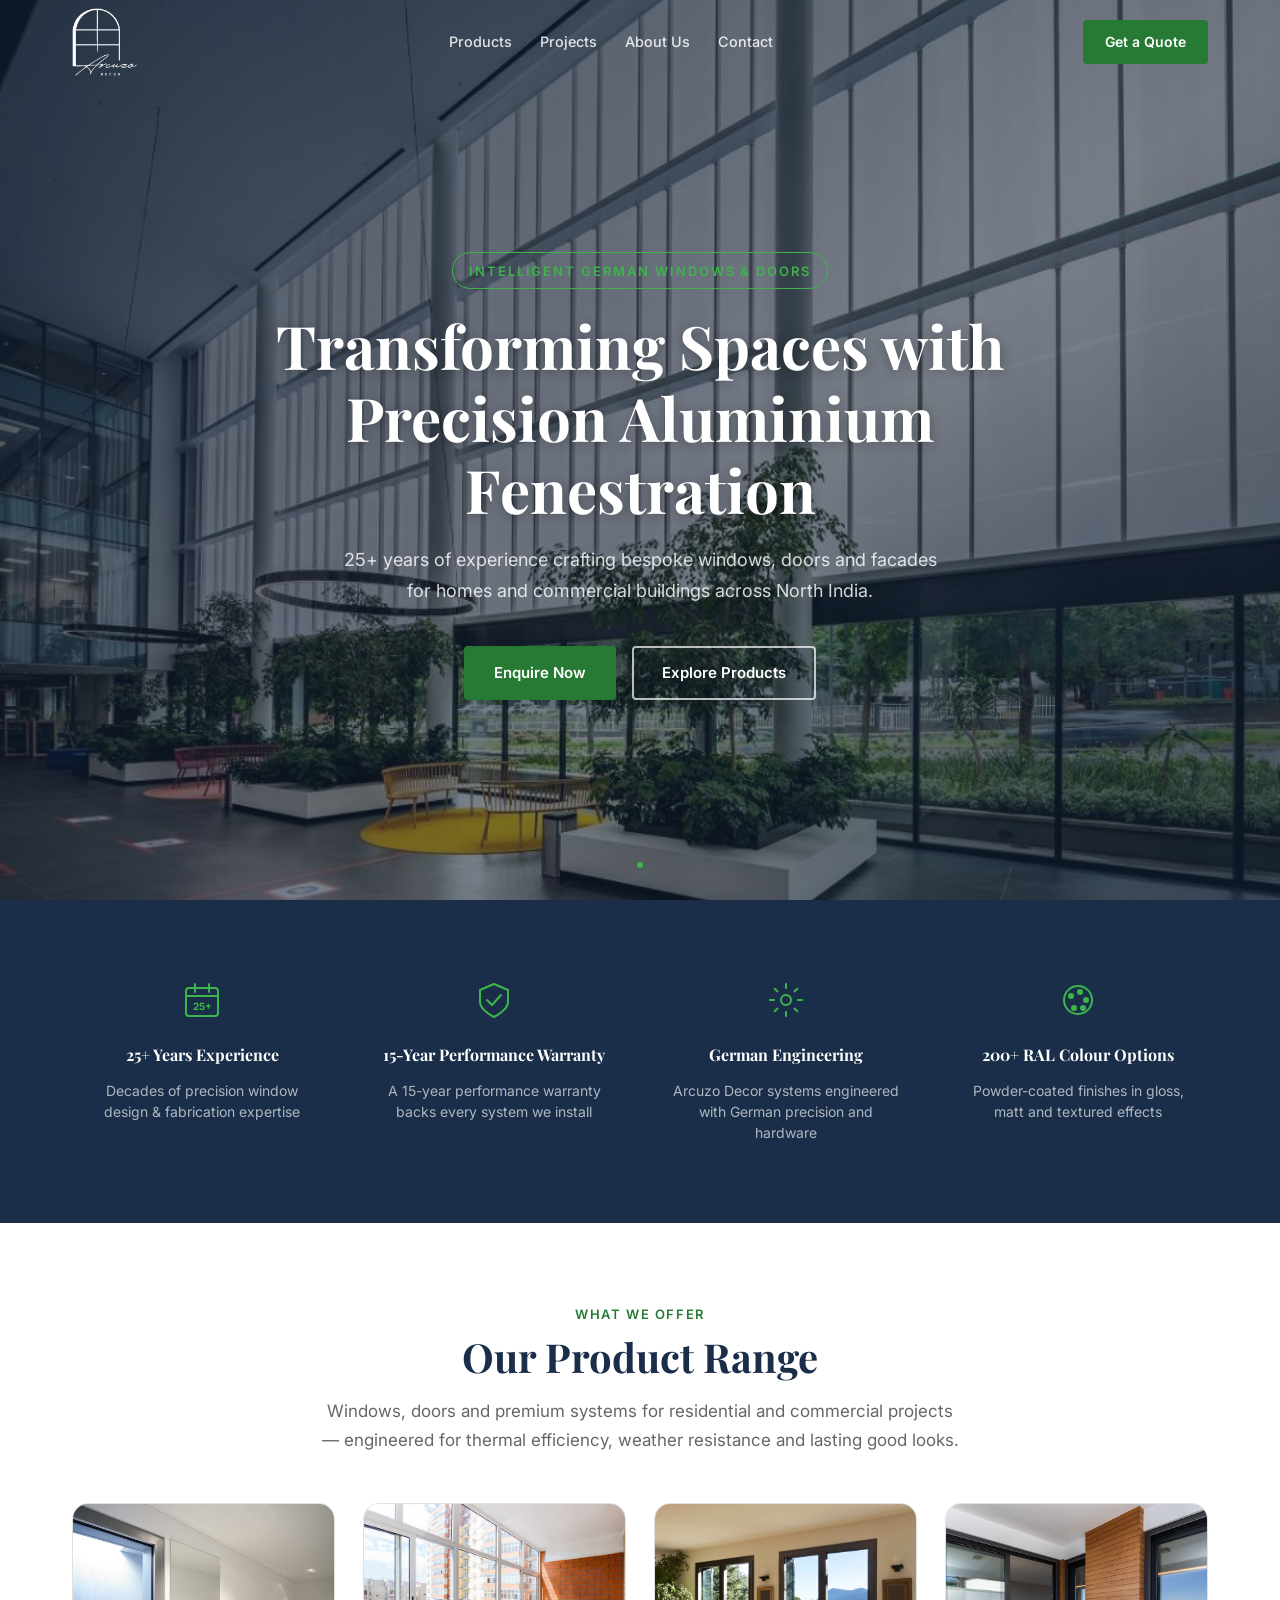
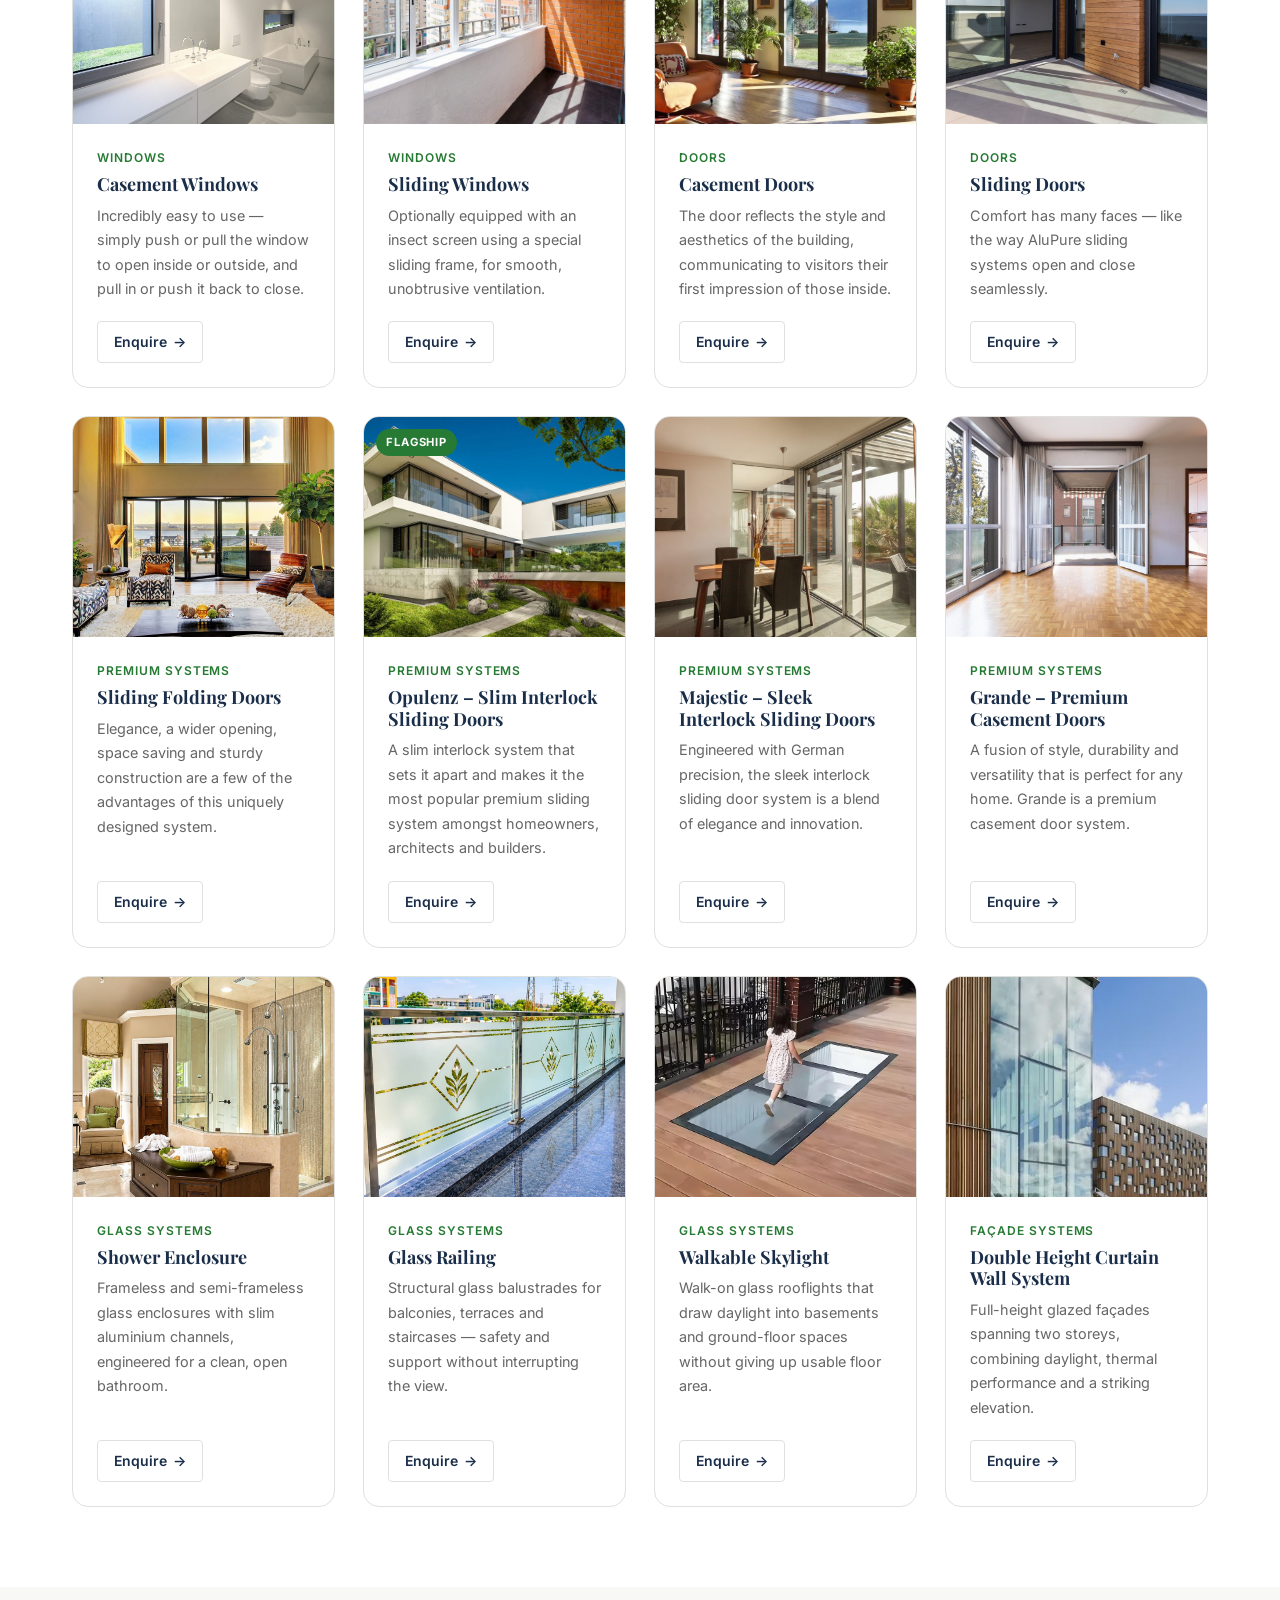
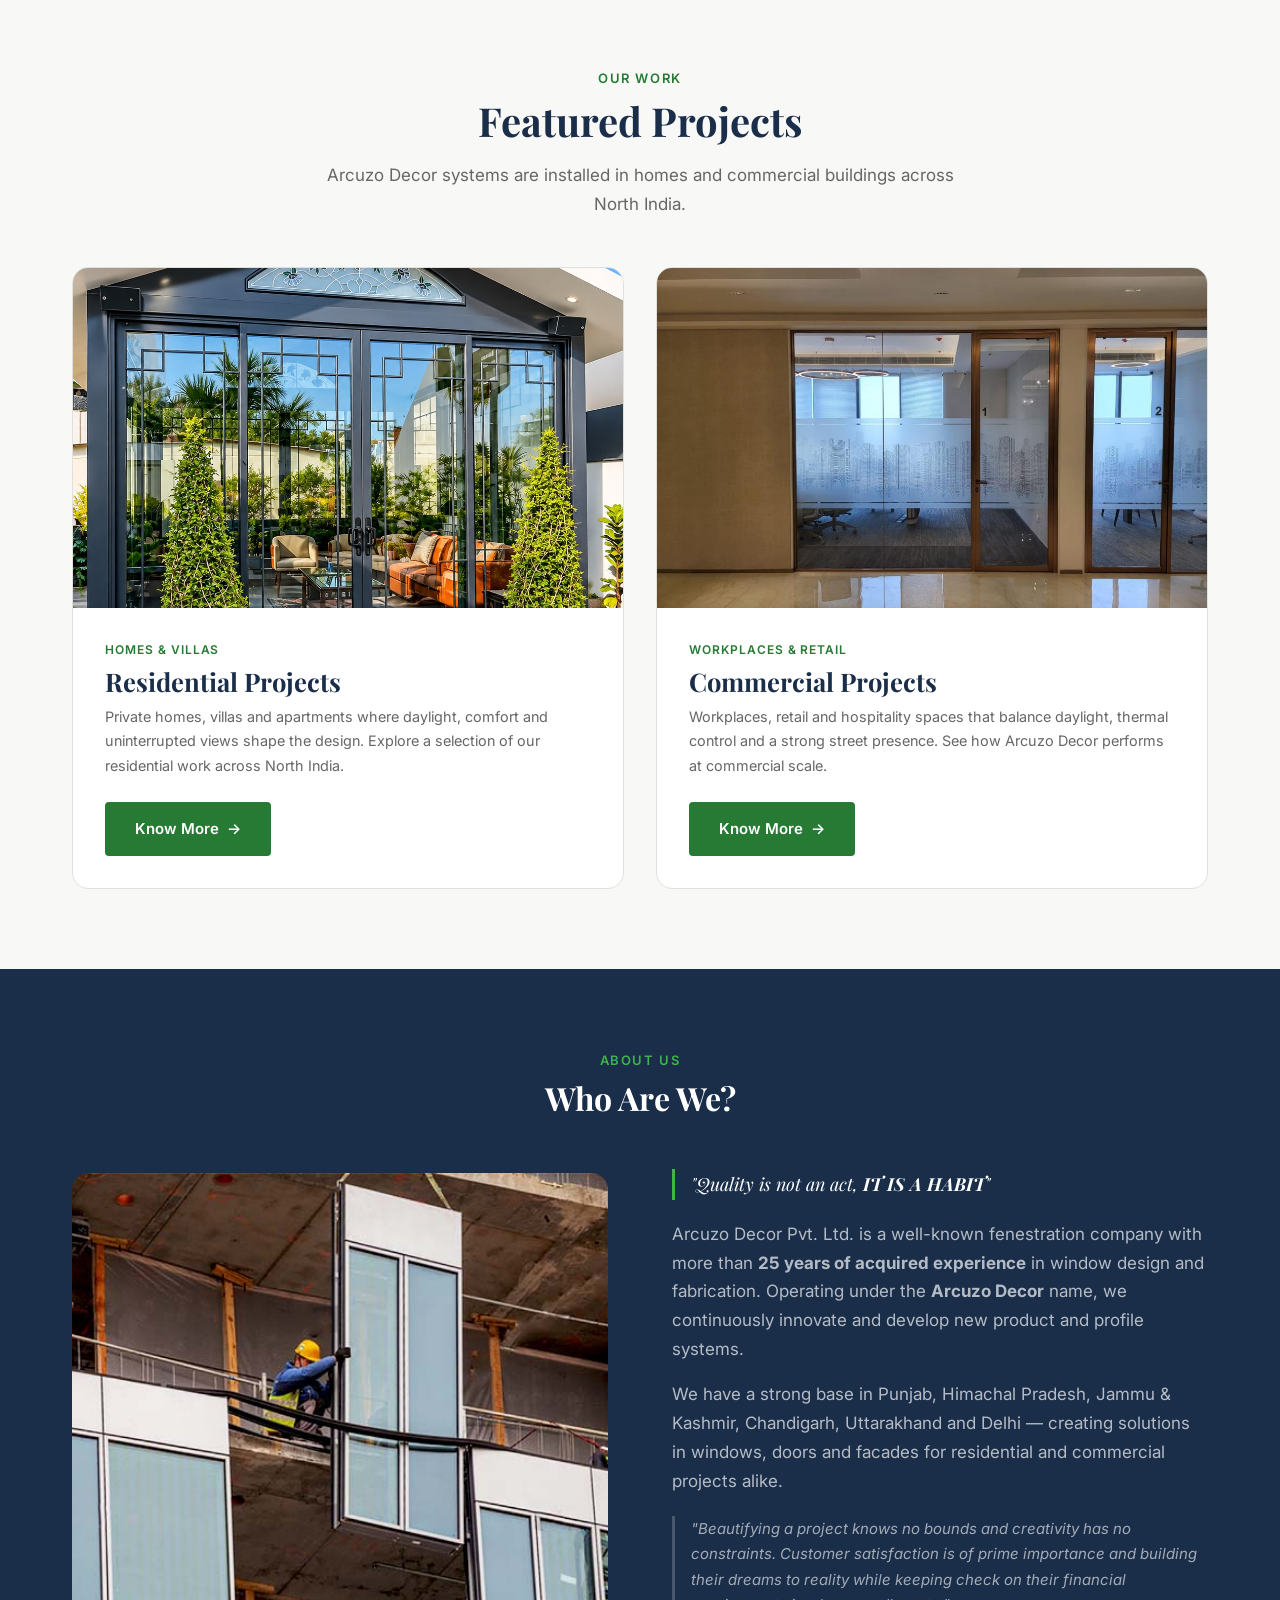
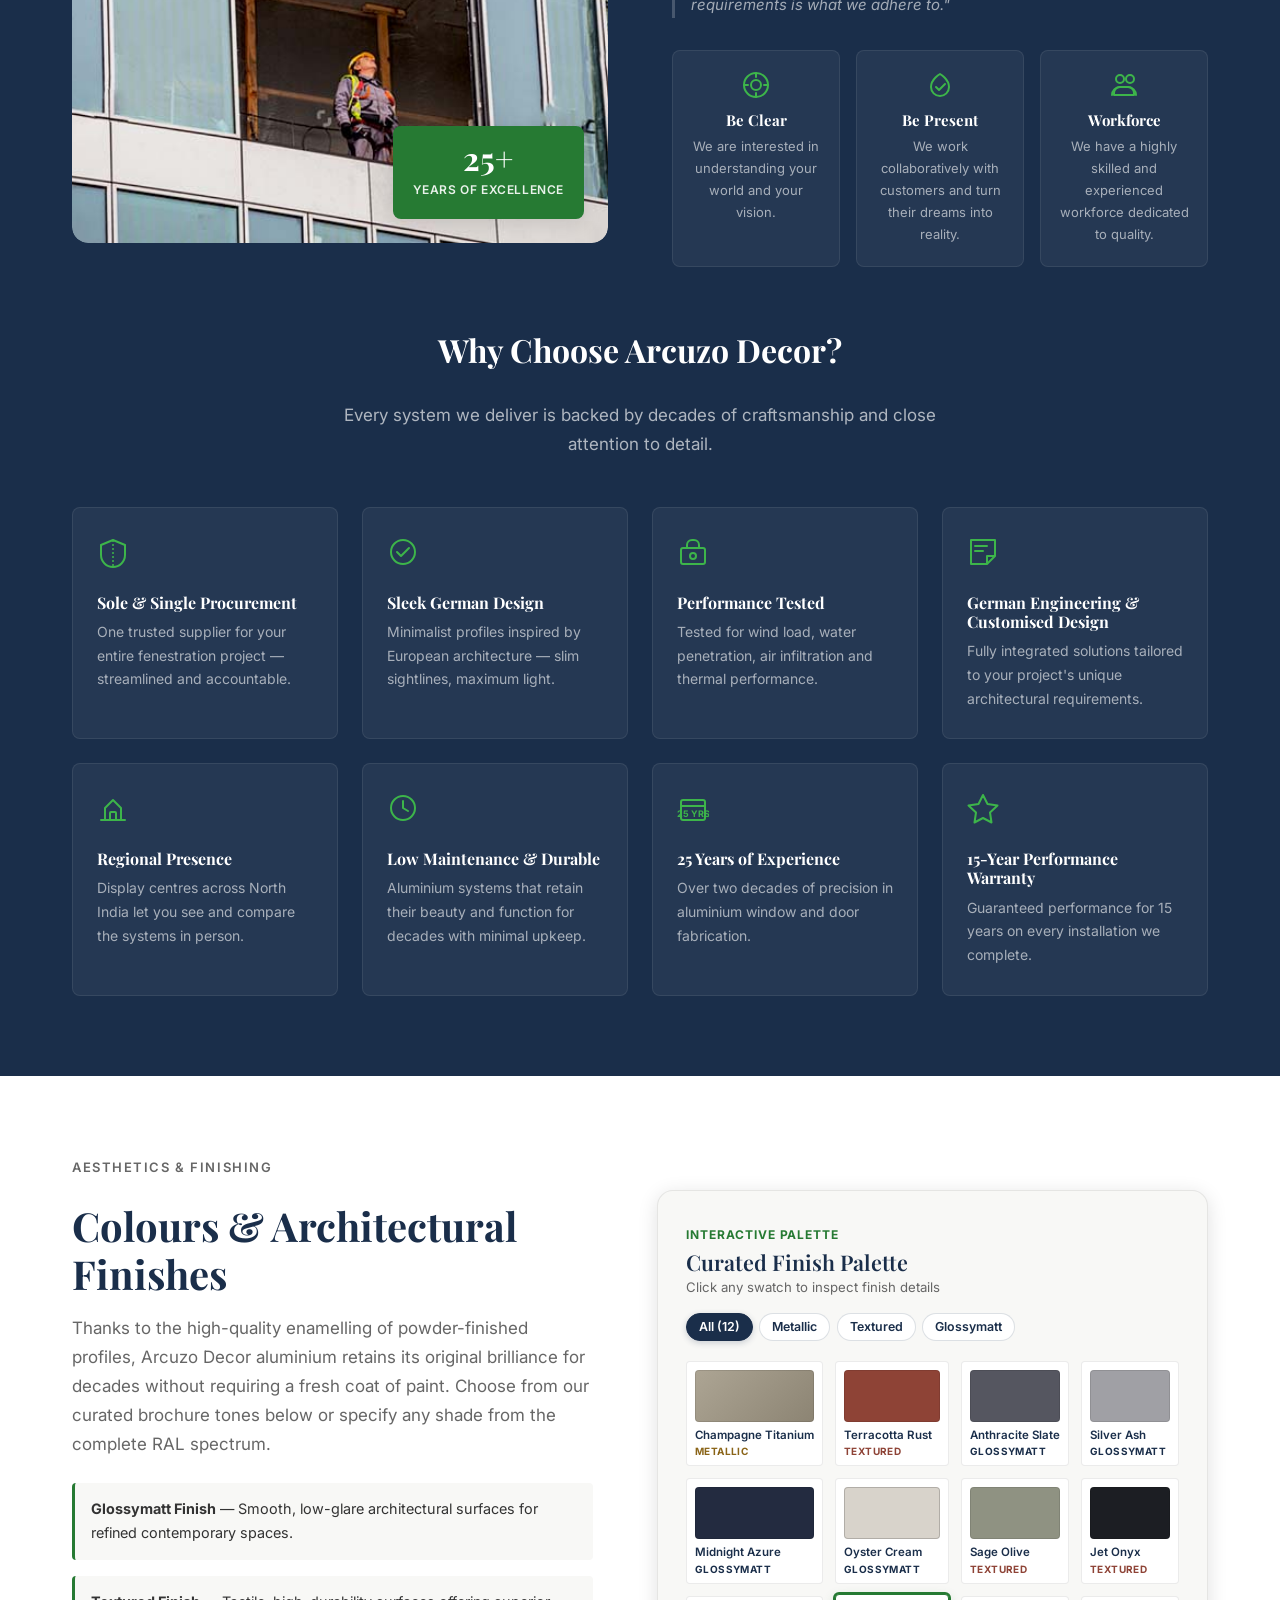
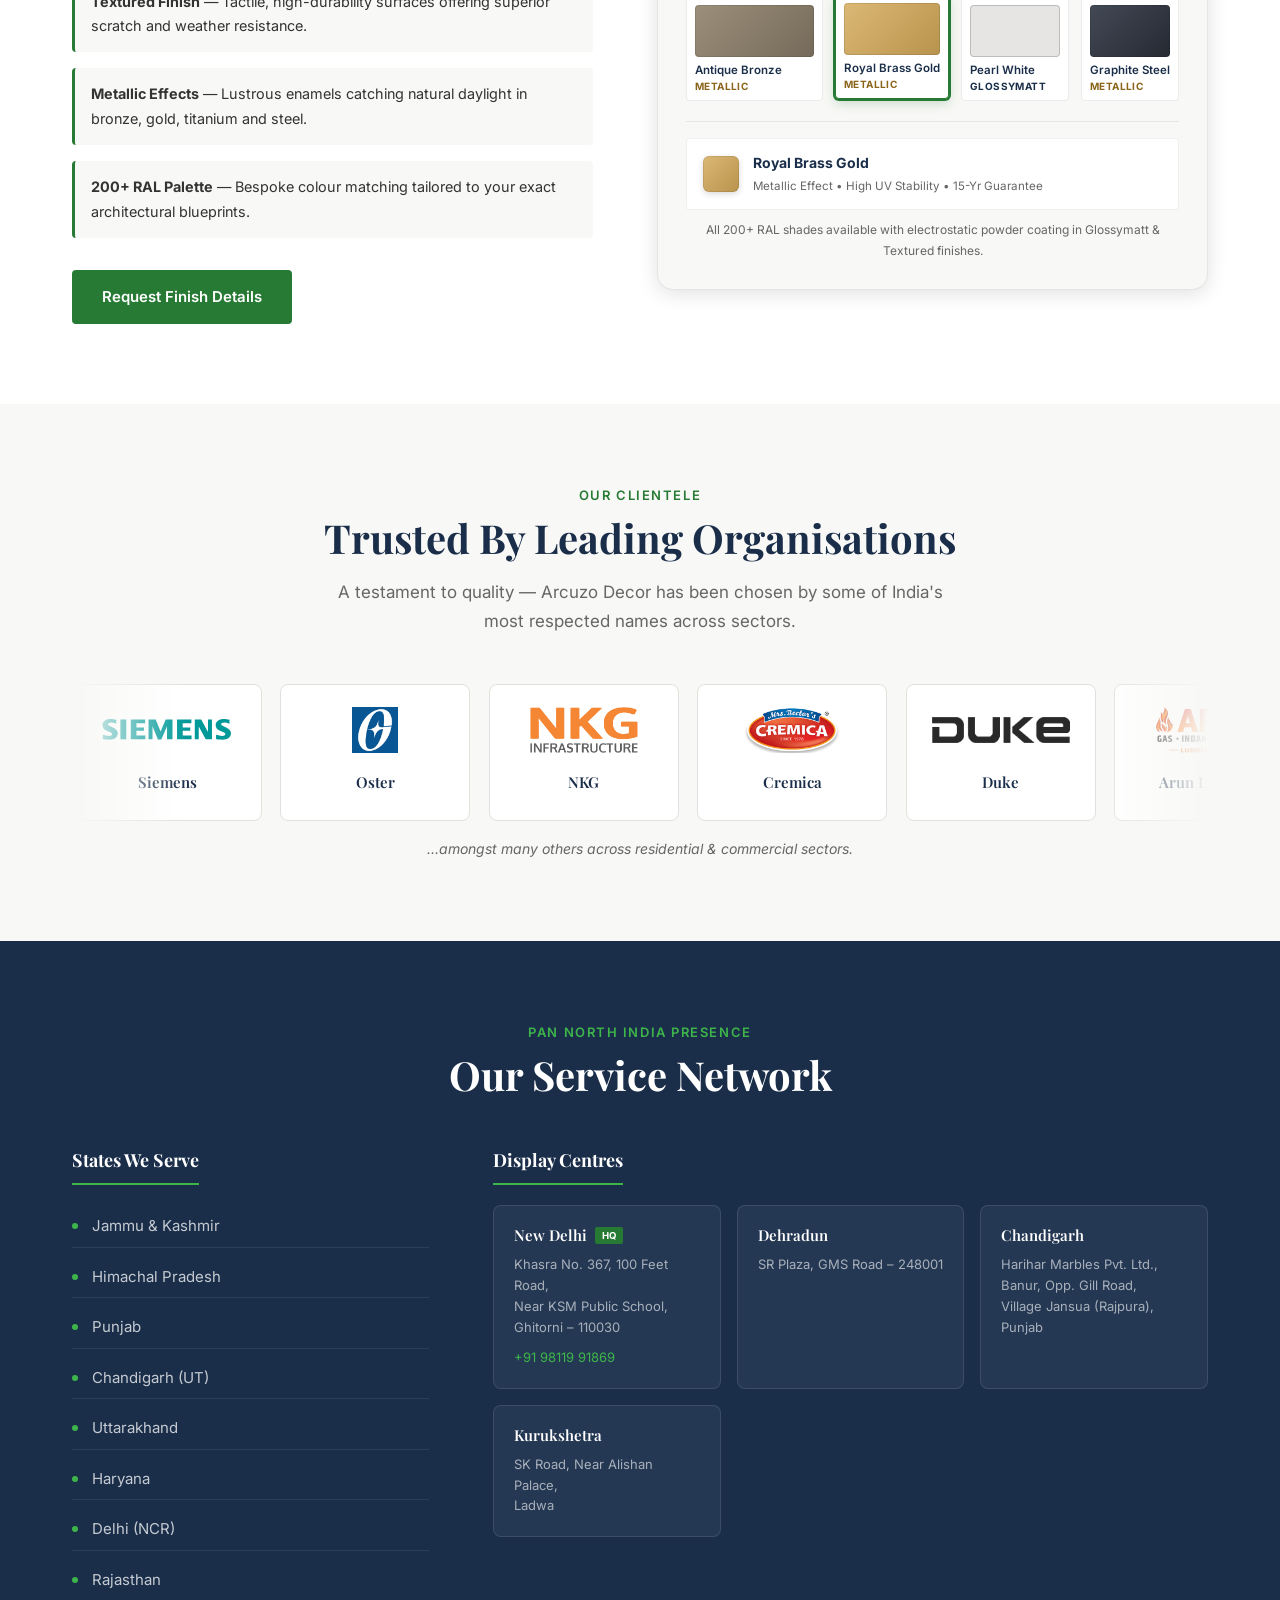
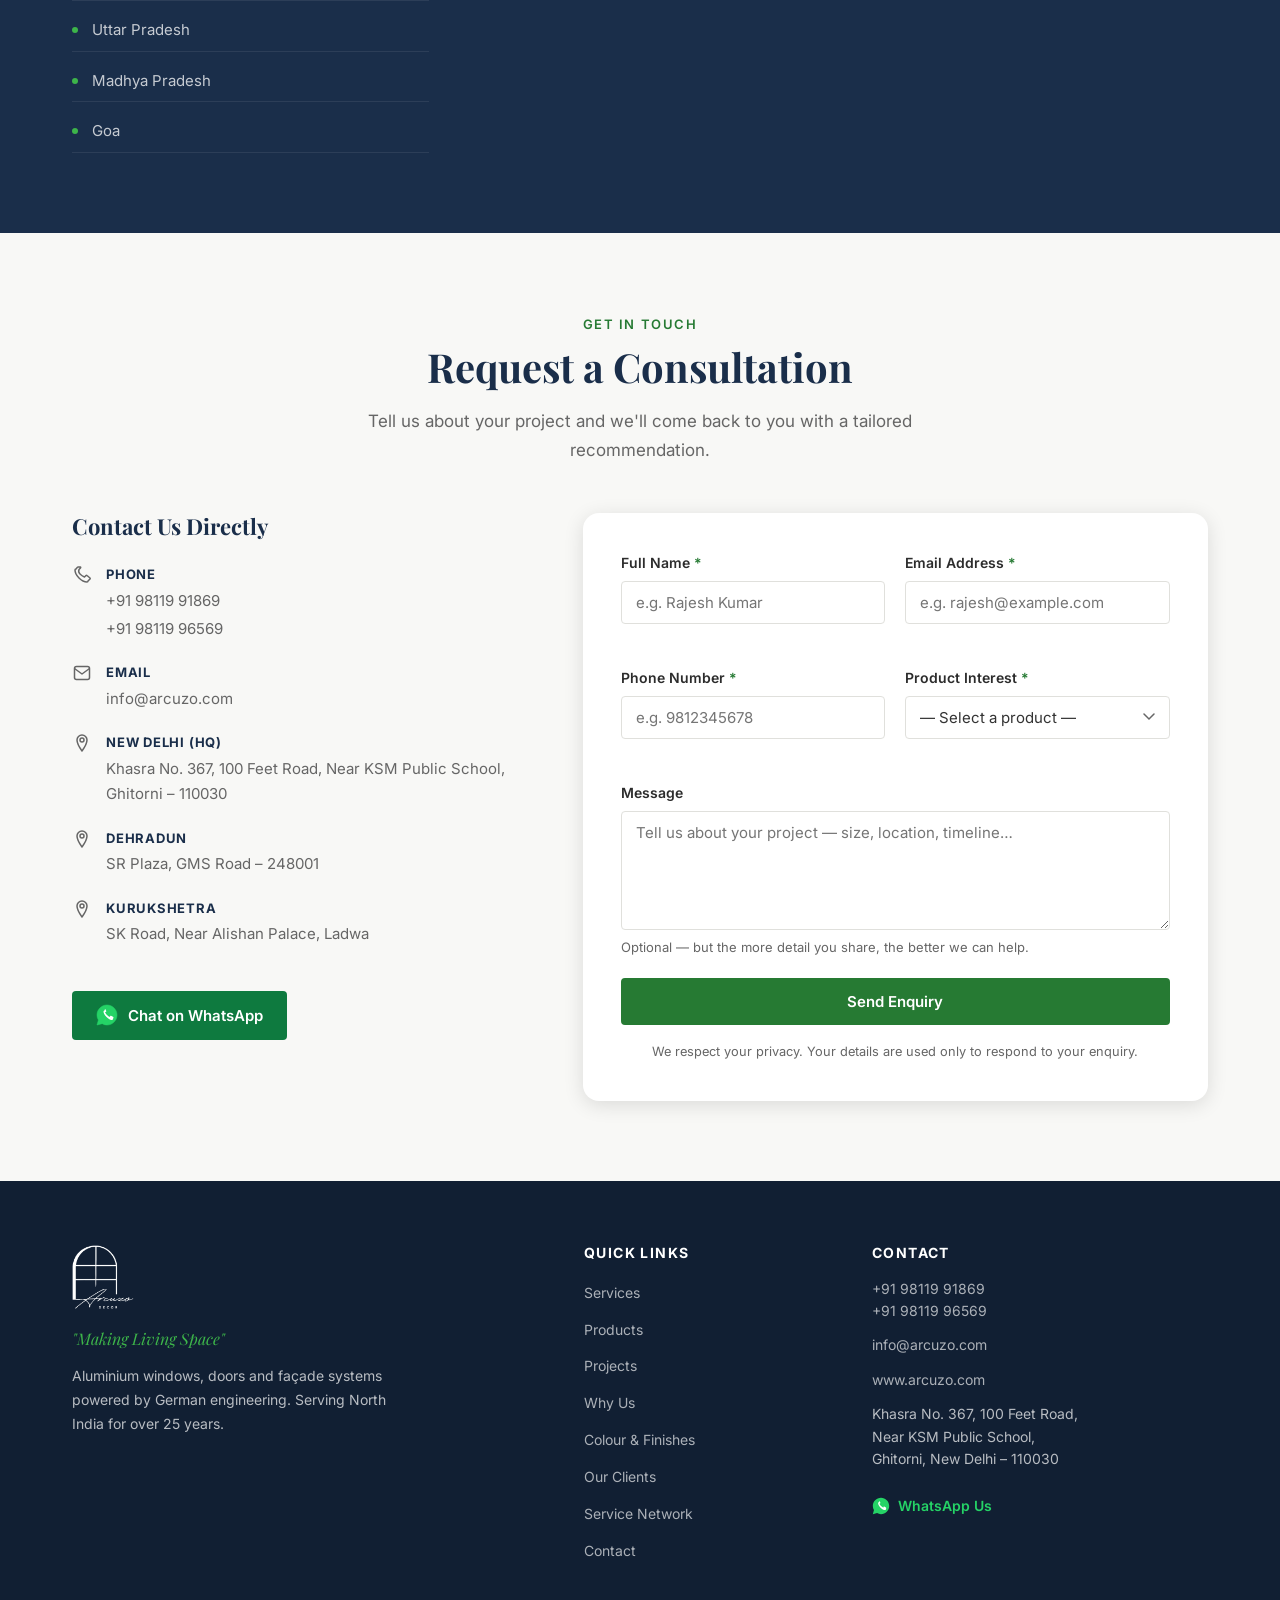
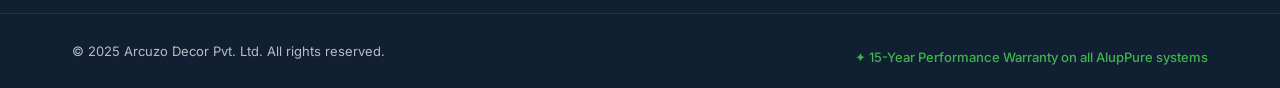
<file: index.html>
<!DOCTYPE html>
<html lang="en-GB">
<head>
  <meta charset="UTF-8" />
  <meta name="viewport" content="width=device-width, initial-scale=1.0" />
  <script>document.documentElement.classList.add('js');</script>
  <title>Arcuzo Decor – Intelligent German Aluminium Windows &amp; Doors</title>
  <meta name="description" content="Arcuzo Decor Pvt. Ltd. – 25+ years crafting premium aluminium windows, doors and façade systems with German engineering across North India. 15-year performance warranty." />
  <link rel="icon" type="image/png" href="assets/images/logo/arcuzo-logo-dark.png" />
  <link rel="preconnect" href="https://fonts.googleapis.com" />
  <link rel="preconnect" href="https://fonts.gstatic.com" crossorigin />
  <link href="https://fonts.googleapis.com/css2?family=Inter:wght@300;400;500;600;700&family=Playfair+Display:wght@400;600;700&display=swap" rel="stylesheet" />
  <link rel="stylesheet" href="css/style.css" />
</head>
<body>

  <a href="#main" class="skip-link">Skip to content</a>

  <!-- ═══════════════════════════════ HEADER ═══════════════════════════════ -->
  <header id="site-header" role="banner">
    <div class="header-inner container">

      <!-- Logo -->
      <a href="#hero" class="logo" aria-label="Arcuzo Decor – Home">
        <img
          class="logo-img"
          src="assets/images/logo/arcuzo-logo-light.png"
          alt="Arcuzo Decor"
          width="444"
          height="455"
        />
      </a>

      <!-- Desktop Nav -->
      <nav id="main-nav" aria-label="Main navigation">
        <ul role="list">
          <li><a href="#products">Products</a></li>
          <li><a href="#projects">Projects</a></li>
          <li><a href="#why-us">About Us</a></li>
          <li><a href="#contact">Contact</a></li>
        </ul>
      </nav>

      <!-- CTA + Hamburger -->
      <div class="header-actions">
        <a href="#contact" class="btn btn-primary btn-sm">Get a Quote</a>
        <button
          id="hamburger"
          class="hamburger"
          aria-label="Toggle navigation menu"
          aria-expanded="false"
          aria-controls="main-nav"
        >
          <span class="hamburger-bar"></span>
          <span class="hamburger-bar"></span>
          <span class="hamburger-bar"></span>
        </button>
      </div>

    </div>
  </header>

  <main id="main" tabindex="-1">

    <!-- ═══════════════════════════════ HERO ═════════════════════════════════ -->
    <section id="hero" aria-label="Hero – Arcuzo Decor">
      <!-- Image background -->
      <div class="hero-media" aria-hidden="true">
        <img
          class="hero-image"
          src="assets/images/hero-interior.jpeg"
          alt=""
          width="1000"
          height="754"
          fetchpriority="high"
        />
        <div class="hero-overlay"></div>
      </div>

      <!-- Content -->
      <div class="hero-content container">
        <p class="eyebrow">Intelligent German Windows &amp; Doors</p>
        <h1>Transforming Spaces with<br />Precision Aluminium Fenestration</h1>
        <p class="hero-sub">
          25+ years of experience crafting bespoke windows, doors and facades for homes
          and commercial buildings across North India.
        </p>
        <div class="hero-ctas">
          <a href="#contact" class="btn btn-primary">Enquire Now</a>
          <a href="#products" class="btn btn-outline-light">Explore Products</a>
        </div>
      </div>

      <!-- Scroll hint -->
      <div class="scroll-hint" aria-hidden="true">
        <span class="scroll-dot"></span>
      </div>
    </section>

    <!-- ═══════════════════════════ SERVICES / USP STRIP ══════════════════════ -->
    <section id="services" aria-labelledby="services-heading">
      <div class="container">
        <h2 id="services-heading" class="sr-only">Our Key Strengths</h2>
        <ul class="usp-strip" role="list">
          <li class="usp-item">
            <span class="usp-icon" aria-hidden="true">
              <!-- Calendar / experience icon -->
              <svg width="40" height="40" viewBox="0 0 40 40" fill="none" xmlns="http://www.w3.org/2000/svg">
                <rect x="4" y="8" width="32" height="28" rx="3" stroke="currentColor" stroke-width="2"/>
                <line x1="4" y1="16" x2="36" y2="16" stroke="currentColor" stroke-width="2"/>
                <line x1="13" y1="4" x2="13" y2="12" stroke="currentColor" stroke-width="2" stroke-linecap="round"/>
                <line x1="27" y1="4" x2="27" y2="12" stroke="currentColor" stroke-width="2" stroke-linecap="round"/>
                <text x="20" y="30" text-anchor="middle" font-size="10" font-weight="700" fill="currentColor">25+</text>
              </svg>
            </span>
            <strong class="usp-title">25+ Years Experience</strong>
            <span class="usp-desc">Decades of precision window design &amp; fabrication expertise</span>
          </li>
          <li class="usp-item">
            <span class="usp-icon" aria-hidden="true">
              <!-- Shield / warranty icon -->
              <svg width="40" height="40" viewBox="0 0 40 40" fill="none" xmlns="http://www.w3.org/2000/svg">
                <path d="M20 4L6 10V22C6 30 20 37 20 37C20 37 34 30 34 22V10L20 4Z" stroke="currentColor" stroke-width="2" stroke-linejoin="round"/>
                <polyline points="13,20 18,25 27,15" stroke="currentColor" stroke-width="2" stroke-linecap="round" stroke-linejoin="round"/>
              </svg>
            </span>
            <strong class="usp-title">15-Year Performance Warranty</strong>
            <span class="usp-desc">A 15-year performance warranty backs every system we install</span>
          </li>
          <li class="usp-item">
            <span class="usp-icon" aria-hidden="true">
              <!-- Gear / engineering icon -->
              <svg width="40" height="40" viewBox="0 0 40 40" fill="none" xmlns="http://www.w3.org/2000/svg">
                <circle cx="20" cy="20" r="5" stroke="currentColor" stroke-width="2"/>
                <path d="M20 4v4M20 32v4M4 20h4M32 20h4M8.69 8.69l2.83 2.83M28.48 28.48l2.83 2.83M8.69 31.31l2.83-2.83M28.48 11.52l2.83-2.83" stroke="currentColor" stroke-width="2" stroke-linecap="round"/>
              </svg>
            </span>
            <strong class="usp-title">German Engineering</strong>
            <span class="usp-desc">Arcuzo Decor systems engineered with German precision and hardware</span>
          </li>
          <li class="usp-item">
            <span class="usp-icon" aria-hidden="true">
              <!-- Palette / colour icon -->
              <svg width="40" height="40" viewBox="0 0 40 40" fill="none" xmlns="http://www.w3.org/2000/svg">
                <circle cx="20" cy="20" r="14" stroke="currentColor" stroke-width="2"/>
                <circle cx="13" cy="16" r="3" fill="currentColor"/>
                <circle cx="22" cy="12" r="3" fill="currentColor"/>
                <circle cx="28" cy="20" r="3" fill="currentColor"/>
                <circle cx="25" cy="28" r="3" fill="currentColor"/>
                <circle cx="16" cy="28" r="3" fill="currentColor"/>
              </svg>
            </span>
            <strong class="usp-title">200+ RAL Colour Options</strong>
            <span class="usp-desc">Powder-coated finishes in gloss, matt and textured effects</span>
          </li>
        </ul>
      </div>
    </section>

    <!-- ═══════════════════════════════ PRODUCTS ══════════════════════════════ -->
    <section id="products" aria-labelledby="products-heading">
      <div class="container">
        <p class="section-eyebrow text-center">What We Offer</p>
        <h2 id="products-heading" class="text-center">Our Product Range</h2>
        <p class="section-intro text-center">
          Windows, doors and premium systems for residential and commercial projects —
          engineered for thermal efficiency, weather resistance and lasting good looks.
        </p>

        <div class="products-grid">

          <!-- Windows -->
          <article class="product-card fade-in">
            <div class="product-card-image">
              <img
                src="assets/images/products/windows-casement.jpg"
                alt="Casement window shown open in a bright modern bathroom"
                width="1000"
                height="859"
                loading="lazy"
              />
            </div>
            <div class="product-card-body">
              <p class="product-category">Windows</p>
              <h3 class="product-name">Casement Windows</h3>
              <p class="product-desc">
                Incredibly easy to use — simply push or pull the window to open inside
                or outside, and pull in or push it back to close.
              </p>
              <a href="#contact" class="product-enquire">
                Enquire <span aria-hidden="true">→</span>
              </a>
            </div>
          </article>

          <article class="product-card fade-in">
            <div class="product-card-image">
              <img
                src="assets/images/products/windows-sliding.jpg"
                alt="Sliding aluminium windows along a sunlit apartment balcony"
                width="1000"
                height="546"
                loading="lazy"
              />
            </div>
            <div class="product-card-body">
              <p class="product-category">Windows</p>
              <h3 class="product-name">Sliding Windows</h3>
              <p class="product-desc">
                Optionally equipped with an insect screen using a special sliding frame,
                for smooth, unobtrusive ventilation.
              </p>
              <a href="#contact" class="product-enquire">
                Enquire <span aria-hidden="true">→</span>
              </a>
            </div>
          </article>

          <!-- Doors -->
          <article class="product-card fade-in">
            <div class="product-card-image">
              <img
                src="assets/images/products/doors-casement.jpg"
                alt="Dark-framed casement doors opening onto a lakeside garden"
                width="1000"
                height="640"
                loading="lazy"
              />
            </div>
            <div class="product-card-body">
              <p class="product-category">Doors</p>
              <h3 class="product-name">Casement Doors</h3>
              <p class="product-desc">
                The door reflects the style and aesthetics of the building, communicating
                to visitors their first impression of those inside.
              </p>
              <a href="#contact" class="product-enquire">
                Enquire <span aria-hidden="true">→</span>
              </a>
            </div>
          </article>

          <article class="product-card fade-in">
            <div class="product-card-image">
              <img
                src="assets/images/products/doors-sliding.jpg"
                alt="Large sliding glass doors opening onto a coastal terrace"
                width="1000"
                height="667"
                loading="lazy"
              />
            </div>
            <div class="product-card-body">
              <p class="product-category">Doors</p>
              <h3 class="product-name">Sliding Doors</h3>
              <p class="product-desc">
                Comfort has many faces — like the way AluPure sliding systems open and
                close seamlessly.
              </p>
              <a href="#contact" class="product-enquire">
                Enquire <span aria-hidden="true">→</span>
              </a>
            </div>
          </article>

          <!-- Premium Systems -->
          <article class="product-card fade-in">
            <div class="product-card-image">
              <img
                src="assets/images/products/premium-sliding-folding.jpg"
                alt="Folding glass doors opening a living room onto an outdoor deck"
                width="1000"
                height="1200"
                loading="lazy"
              />
            </div>
            <div class="product-card-body">
              <p class="product-category">Premium Systems</p>
              <h3 class="product-name">Sliding Folding Doors</h3>
              <p class="product-desc">
                Elegance, a wider opening, space saving and sturdy construction are a few
                of the advantages of this uniquely designed system.
              </p>
              <a href="#contact" class="product-enquire">
                Enquire <span aria-hidden="true">→</span>
              </a>
            </div>
          </article>

          <article class="product-card fade-in">
            <div class="product-card-image">
              <img
                src="assets/images/products/premium-opulenz.jpg"
                alt="Modern villa with full-height slim-framed sliding glass doors"
                width="1000"
                height="606"
                loading="lazy"
              />
              <span class="product-badge">Flagship</span>
            </div>
            <div class="product-card-body">
              <p class="product-category">Premium Systems</p>
              <h3 class="product-name">Opulenz – Slim Interlock Sliding Doors</h3>
              <p class="product-desc">
                A slim interlock system that sets it apart and makes it the most popular
                premium sliding system amongst homeowners, architects and builders.
              </p>
              <a href="#contact" class="product-enquire">
                Enquire <span aria-hidden="true">→</span>
              </a>
            </div>
          </article>

          <article class="product-card fade-in">
            <div class="product-card-image">
              <img
                src="assets/images/products/premium-majestic.jpg"
                alt="Slim-framed sliding glass doors in a modern dining room"
                width="1000"
                height="667"
                loading="lazy"
              />
            </div>
            <div class="product-card-body">
              <p class="product-category">Premium Systems</p>
              <h3 class="product-name">Majestic – Sleek Interlock Sliding Doors</h3>
              <p class="product-desc">
                Engineered with German precision, the sleek interlock sliding door system
                is a blend of elegance and innovation.
              </p>
              <a href="#contact" class="product-enquire">
                Enquire <span aria-hidden="true">→</span>
              </a>
            </div>
          </article>

          <article class="product-card fade-in">
            <div class="product-card-image">
              <img
                src="assets/images/products/premium-grande.jpg"
                alt="Double casement doors opening onto a balcony in a contemporary home"
                width="1000"
                height="667"
                loading="lazy"
              />
            </div>
            <div class="product-card-body">
              <p class="product-category">Premium Systems</p>
              <h3 class="product-name">Grande – Premium Casement Doors</h3>
              <p class="product-desc">
                A fusion of style, durability and versatility that is perfect for any
                home. Grande is a premium casement door system.
              </p>
              <a href="#contact" class="product-enquire">
                Enquire <span aria-hidden="true">→</span>
              </a>
            </div>
          </article>

          <!-- Glass & Façade Systems -->
          <article class="product-card fade-in">
            <div class="product-card-image">
              <img
                src="assets/images/products/shower-enclosure.jpg"
                alt="Corner glass shower enclosure with chrome fixtures in a luxury bathroom"
                width="900"
                height="1352"
                loading="lazy"
              />
            </div>
            <div class="product-card-body">
              <p class="product-category">Glass Systems</p>
              <h3 class="product-name">Shower Enclosure</h3>
              <p class="product-desc">
                Frameless and semi-frameless glass enclosures with slim aluminium
                channels, engineered for a clean, open bathroom.
              </p>
              <a href="#contact" class="product-enquire">
                Enquire <span aria-hidden="true">→</span>
              </a>
            </div>
          </article>

          <article class="product-card fade-in">
            <div class="product-card-image">
              <img
                src="assets/images/products/glass-railing.jpg"
                alt="Frosted glass balcony railing with stainless steel posts and decorative leaf panels"
                width="900"
                height="1349"
                loading="lazy"
              />
            </div>
            <div class="product-card-body">
              <p class="product-category">Glass Systems</p>
              <h3 class="product-name">Glass Railing</h3>
              <p class="product-desc">
                Structural glass balustrades for balconies, terraces and staircases —
                safety and support without interrupting the view.
              </p>
              <a href="#contact" class="product-enquire">
                Enquire <span aria-hidden="true">→</span>
              </a>
            </div>
          </article>

          <article class="product-card fade-in">
            <div class="product-card-image">
              <img
                src="assets/images/products/walkable-skylight.jpg"
                alt="Child walking across a frameless glass walkable skylight set into a wooden deck"
                width="750"
                height="750"
                loading="lazy"
              />
            </div>
            <div class="product-card-body">
              <p class="product-category">Glass Systems</p>
              <h3 class="product-name">Walkable Skylight</h3>
              <p class="product-desc">
                Walk-on glass rooflights that draw daylight into basements and
                ground-floor spaces without giving up usable floor area.
              </p>
              <a href="#contact" class="product-enquire">
                Enquire <span aria-hidden="true">→</span>
              </a>
            </div>
          </article>

          <article class="product-card fade-in">
            <div class="product-card-image">
              <img
                src="assets/images/products/curtain-wall-system.jpg"
                alt="Modern timber-clad building with a double-height glass curtain wall reflecting the sky"
                width="385"
                height="550"
                loading="lazy"
              />
            </div>
            <div class="product-card-body">
              <p class="product-category">Façade Systems</p>
              <h3 class="product-name">Double Height Curtain Wall System</h3>
              <p class="product-desc">
                Full-height glazed façades spanning two storeys, combining daylight,
                thermal performance and a striking elevation.
              </p>
              <a href="#contact" class="product-enquire">
                Enquire <span aria-hidden="true">→</span>
              </a>
            </div>
          </article>

        </div><!-- /products-grid -->
      </div>
    </section>

    <!-- ═══════════════════════════════ PROJECTS ══════════════════════════════ -->
    <section id="projects" aria-labelledby="projects-heading">
      <div class="container">
        <p class="section-eyebrow text-center">Our Work</p>
        <h2 id="projects-heading" class="text-center">Featured Projects</h2>
        <p class="section-intro text-center">
          Arcuzo Decor systems are installed in homes and commercial buildings
          across North India.
        </p>

        <div class="projects-overview">

          <article class="project-card project-card--overview fade-in">
            <div class="project-card-image">
              <img
                src="assets/images/projects/residential-projects-cover.jpg"
                alt="Modern glass garden pavilion with black-framed sliding doors, stained-glass fanlight and potted topiary"
                width="1086"
                height="1448"
                style="object-position: center 40%"
                loading="lazy"
              />
            </div>
            <div class="project-card-body">
              <p class="project-location">Homes &amp; Villas</p>
              <h3 class="project-name">Residential Projects</h3>
              <p class="project-desc">
                Private homes, villas and apartments where daylight, comfort and
                uninterrupted views shape the design. Explore a selection of our
                residential work across North India.
              </p>
              <a href="residentialproject.html" class="btn btn-primary project-know-more">
                Know More <span aria-hidden="true">→</span>
              </a>
            </div>
          </article>

          <article class="project-card project-card--overview fade-in">
            <div class="project-card-image">
              <img
                src="assets/images/projects/commercial/commercial-03.jpeg"
                alt="Office corridor with bronze-framed glass partitions and frosted cityscape film"
                width="1024"
                height="768"
                loading="lazy"
              />
            </div>
            <div class="project-card-body">
              <p class="project-location">Workplaces &amp; Retail</p>
              <h3 class="project-name">Commercial Projects</h3>
              <p class="project-desc">
                Workplaces, retail and hospitality spaces that balance daylight,
                thermal control and a strong street presence. See how Arcuzo Decor
                performs at commercial scale.
              </p>
              <a href="commercialproject.html" class="btn btn-primary project-know-more">
                Know More <span aria-hidden="true">→</span>
              </a>
            </div>
          </article>

        </div><!-- /projects-overview -->
      </div>
    </section>

    <!-- ═══════════════════════════════ WHY US ════════════════════════════════ -->
    <section id="why-us" aria-labelledby="why-us-heading">
      <div class="container">
        <h2 id="why-us-heading" class="text-center">About Us</h2>
        <h3 class="why-us-subheading text-center">Who Are We?</h3>

        <div class="about-grid">

          <div class="about-image fade-in">
            <img
              src="assets/images/who-are-we.jpeg"
              alt="Workers installing a large glass curtain wall panel on a building under construction"
              width="722"
              height="612"
              loading="lazy"
            />
            <div class="about-image-badge">
              <span class="badge-number">25+</span>
              <span class="badge-label">Years of Excellence</span>
            </div>
          </div>

          <div class="about-content fade-in">
            <p class="about-motto">
              "Quality is not an act, <strong>IT IS A HABIT</strong>"
            </p>
            <p>
              Arcuzo Decor Pvt. Ltd. is a well-known fenestration company with more than
              <strong>25 years of acquired experience</strong> in window design and fabrication.
              Operating under the <strong>Arcuzo Decor</strong> name, we continuously
              innovate and develop new product and profile systems.
            </p>
            <p>
              We have a strong base in Punjab, Himachal Pradesh, Jammu &amp; Kashmir,
              Chandigarh, Uttarakhand and Delhi — creating solutions in windows, doors
              and facades for residential and commercial projects alike.
            </p>
            <p class="about-tagline-quote">
              "Beautifying a project knows no bounds and creativity has no constraints.
              Customer satisfaction is of prime importance and building their dreams to reality
              while keeping check on their financial requirements is what we adhere to."
            </p>

            <!-- Values -->
            <div class="values-grid">
              <article class="value-card">
                <div class="value-icon" aria-hidden="true">
                  <svg width="28" height="28" viewBox="0 0 28 28" fill="none" xmlns="http://www.w3.org/2000/svg">
                    <circle cx="14" cy="14" r="12" stroke="currentColor" stroke-width="2"/>
                    <circle cx="14" cy="14" r="5" stroke="currentColor" stroke-width="2"/>
                    <line x1="14" y1="2" x2="14" y2="6" stroke="currentColor" stroke-width="2" stroke-linecap="round"/>
                    <line x1="14" y1="22" x2="14" y2="26" stroke="currentColor" stroke-width="2" stroke-linecap="round"/>
                    <line x1="2" y1="14" x2="6" y2="14" stroke="currentColor" stroke-width="2" stroke-linecap="round"/>
                    <line x1="22" y1="14" x2="26" y2="14" stroke="currentColor" stroke-width="2" stroke-linecap="round"/>
                  </svg>
                </div>
                <h3>Be Clear</h3>
                <p>We are interested in understanding your world and your vision.</p>
              </article>
              <article class="value-card">
                <div class="value-icon" aria-hidden="true">
                  <svg width="28" height="28" viewBox="0 0 28 28" fill="none" xmlns="http://www.w3.org/2000/svg">
                    <path d="M14 3C14 3 5 8 5 16C5 20.97 9.03 25 14 25C18.97 25 23 20.97 23 16C23 8 14 3 14 3Z" stroke="currentColor" stroke-width="2" stroke-linejoin="round"/>
                    <polyline points="10,16 13,19 19,13" stroke="currentColor" stroke-width="2" stroke-linecap="round" stroke-linejoin="round"/>
                  </svg>
                </div>
                <h3>Be Present</h3>
                <p>We work collaboratively with customers and turn their dreams into reality.</p>
              </article>
              <article class="value-card">
                <div class="value-icon" aria-hidden="true">
                  <svg width="28" height="28" viewBox="0 0 28 28" fill="none" xmlns="http://www.w3.org/2000/svg">
                    <circle cx="10" cy="8" r="4" stroke="currentColor" stroke-width="2"/>
                    <circle cx="20" cy="8" r="4" stroke="currentColor" stroke-width="2"/>
                    <path d="M2 24C2 19.58 5.58 16 10 16" stroke="currentColor" stroke-width="2" stroke-linecap="round"/>
                    <path d="M26 24C26 19.58 22.42 16 18 16" stroke="currentColor" stroke-width="2" stroke-linecap="round"/>
                    <path d="M10 16H18C21.31 16 24 18.69 24 22V24H4V22C4 18.69 6.69 16 10 16Z" stroke="currentColor" stroke-width="2" stroke-linejoin="round"/>
                  </svg>
                </div>
                <h3>Workforce</h3>
                <p>We have a highly skilled and experienced workforce dedicated to quality.</p>
              </article>
            </div>
          </div>

        </div>

        <div class="why-us-features">
          <h3 class="why-us-subheading text-center">Why Choose Arcuzo Decor?</h3>
          <p class="section-intro text-center">
            Every system we deliver is backed by decades of craftsmanship and close
            attention to detail.
          </p>

          <ul class="features-grid" role="list">
            <li class="feature-card fade-in">
              <div class="feature-icon" aria-hidden="true">
                <svg width="32" height="32" viewBox="0 0 32 32" fill="none" xmlns="http://www.w3.org/2000/svg">
                  <path d="M16 4L4 9V19C4 25.63 9.37 31 16 31C22.63 31 28 25.63 28 19V9L16 4Z" stroke="currentColor" stroke-width="2" stroke-linejoin="round"/>
                  <line x1="16" y1="4" x2="16" y2="31" stroke="currentColor" stroke-width="1.5" stroke-dasharray="2 2"/>
                </svg>
              </div>
              <h3>Sole &amp; Single Procurement</h3>
              <p>One trusted supplier for your entire fenestration project — streamlined and accountable.</p>
            </li>
            <li class="feature-card fade-in">
              <div class="feature-icon" aria-hidden="true">
                <svg width="32" height="32" viewBox="0 0 32 32" fill="none" xmlns="http://www.w3.org/2000/svg">
                  <circle cx="16" cy="16" r="12" stroke="currentColor" stroke-width="2"/>
                  <path d="M10 16L14 20L22 12" stroke="currentColor" stroke-width="2" stroke-linecap="round" stroke-linejoin="round"/>
                </svg>
              </div>
              <h3>Sleek German Design</h3>
              <p>Minimalist profiles inspired by European architecture — slim sightlines, maximum light.</p>
            </li>
            <li class="feature-card fade-in">
              <div class="feature-icon" aria-hidden="true">
                <svg width="32" height="32" viewBox="0 0 32 32" fill="none" xmlns="http://www.w3.org/2000/svg">
                  <rect x="4" y="12" width="24" height="16" rx="2" stroke="currentColor" stroke-width="2"/>
                  <path d="M10 12V9C10 6.24 12.24 4 15 4H17C19.76 4 22 6.24 22 9V12" stroke="currentColor" stroke-width="2"/>
                  <circle cx="16" cy="20" r="3" stroke="currentColor" stroke-width="2"/>
                </svg>
              </div>
              <h3>Performance Tested</h3>
              <p>Tested for wind load, water penetration, air infiltration and thermal performance.</p>
            </li>
            <li class="feature-card fade-in">
              <div class="feature-icon" aria-hidden="true">
                <svg width="32" height="32" viewBox="0 0 32 32" fill="none" xmlns="http://www.w3.org/2000/svg">
                  <path d="M28 20L20 28H4V4H28V20Z" stroke="currentColor" stroke-width="2" stroke-linejoin="round"/>
                  <path d="M20 28V20H28" stroke="currentColor" stroke-width="2" stroke-linejoin="round"/>
                  <line x1="8" y1="10" x2="20" y2="10" stroke="currentColor" stroke-width="2" stroke-linecap="round"/>
                  <line x1="8" y1="15" x2="16" y2="15" stroke="currentColor" stroke-width="2" stroke-linecap="round"/>
                </svg>
              </div>
              <h3>German Engineering &amp; Customised Design</h3>
              <p>Fully integrated solutions tailored to your project's unique architectural requirements.</p>
            </li>
            <li class="feature-card fade-in">
              <div class="feature-icon" aria-hidden="true">
                <svg width="32" height="32" viewBox="0 0 32 32" fill="none" xmlns="http://www.w3.org/2000/svg">
                  <path d="M8 28V16L16 8L24 16V28" stroke="currentColor" stroke-width="2" stroke-linejoin="round"/>
                  <rect x="13" y="20" width="6" height="8" rx="1" stroke="currentColor" stroke-width="2"/>
                  <path d="M4 28H28" stroke="currentColor" stroke-width="2" stroke-linecap="round"/>
                </svg>
              </div>
              <h3>Regional Presence</h3>
              <p>Display centres across North India let you see and compare the systems in person.</p>
            </li>
            <li class="feature-card fade-in">
              <div class="feature-icon" aria-hidden="true">
                <svg width="32" height="32" viewBox="0 0 32 32" fill="none" xmlns="http://www.w3.org/2000/svg">
                  <circle cx="16" cy="16" r="12" stroke="currentColor" stroke-width="2"/>
                  <polyline points="16,9 16,16 21,19" stroke="currentColor" stroke-width="2" stroke-linecap="round" stroke-linejoin="round"/>
                </svg>
              </div>
              <h3>Low Maintenance &amp; Durable</h3>
              <p>Aluminium systems that retain their beauty and function for decades with minimal upkeep.</p>
            </li>
            <li class="feature-card fade-in">
              <div class="feature-icon" aria-hidden="true">
                <svg width="32" height="32" viewBox="0 0 32 32" fill="none" xmlns="http://www.w3.org/2000/svg">
                  <rect x="4" y="8" width="24" height="20" rx="2" stroke="currentColor" stroke-width="2"/>
                  <line x1="4" y1="14" x2="28" y2="14" stroke="currentColor" stroke-width="2"/>
                  <text x="16" y="25" text-anchor="middle" font-size="9" font-weight="700" fill="currentColor">25 YRS</text>
                </svg>
              </div>
              <h3>25 Years of Experience</h3>
              <p>Over two decades of precision in aluminium window and door fabrication.</p>
            </li>
            <li class="feature-card fade-in">
              <div class="feature-icon" aria-hidden="true">
                <svg width="32" height="32" viewBox="0 0 32 32" fill="none" xmlns="http://www.w3.org/2000/svg">
                  <path d="M16 3L20.5 12L30.5 13.5L23 20.5L24.5 30.5L16 26L7.5 30.5L9 20.5L1.5 13.5L11.5 12Z" stroke="currentColor" stroke-width="2" stroke-linejoin="round"/>
                </svg>
              </div>
              <h3>15-Year Performance Warranty</h3>
              <p>Guaranteed performance for 15 years on every installation we complete.</p>
            </li>
          </ul>
        </div>
      </div>
    </section>

    <!-- ═══════════════════════════ COLOUR &amp; FINISHES ════════════════════════ -->
    <section id="finishes" aria-labelledby="finishes-heading">
      <div class="container finishes-grid">

        <div class="finishes-content fade-in">
          <p class="section-eyebrow">Aesthetics &amp; Finishing</p>
          <h2 id="finishes-heading">Colours &amp; Architectural Finishes</h2>
          <p>
            Thanks to the high-quality enamelling of powder-finished profiles, Arcuzo Decor aluminium
            retains its original brilliance for decades without requiring a fresh coat of paint.
            Choose from our curated brochure tones below or specify any shade from the complete RAL spectrum.
          </p>
          <ul class="finishes-list">
            <li>
              <strong>Glossymatt Finish</strong> — Smooth, low-glare architectural surfaces for refined contemporary spaces.
            </li>
            <li>
              <strong>Textured Finish</strong> — Tactile, high-durability surfaces offering superior scratch and weather resistance.
            </li>
            <li>
              <strong>Metallic Effects</strong> — Lustrous enamels catching natural daylight in bronze, gold, titanium and steel.
            </li>
            <li>
              <strong>200+ RAL Palette</strong> — Bespoke colour matching tailored to your exact architectural blueprints.
            </li>
          </ul>
          <a href="#contact" class="btn btn-primary">Request Finish Details</a>
        </div>

        <div class="palette-showcase fade-in" id="palette-showcase">
          <div class="palette-header">
            <div>
              <span class="palette-eyebrow">Interactive Palette</span>
              <h3 class="palette-heading">Curated Finish Palette</h3>
              <p class="palette-subtext">Click any swatch to inspect finish details</p>
            </div>
            <div class="palette-filters" role="tablist" aria-label="Filter finishes">
              <button type="button" class="palette-filter-btn active" data-filter="all">All (12)</button>
              <button type="button" class="palette-filter-btn" data-filter="metallic">Metallic</button>
              <button type="button" class="palette-filter-btn" data-filter="textured">Textured</button>
              <button type="button" class="palette-filter-btn" data-filter="glossymatt">Glossymatt</button>
            </div>
          </div>

          <div class="swatches-grid">
            <!-- 1. Champagne Titanium -->
            <button
              type="button"
              class="swatch-card"
              data-category="metallic"
              data-name="Champagne Titanium"
              data-finish="Metallic Effect"
              data-desc="Warm brushed champagne titanium finish with subtle metallic sheen"
              data-bg="linear-gradient(135deg, #ada594 0%, #8c8473 100%)"
              aria-label="Champagne Titanium - Metallic Effect"
            >
              <div class="swatch-color" style="background: linear-gradient(135deg, #ada594 0%, #8c8473 100%);"></div>
              <div class="swatch-info">
                <span class="swatch-name">Champagne Titanium</span>
                <span class="swatch-tag tag-metallic">Metallic</span>
              </div>
            </button>

            <!-- 2. Terracotta Rust -->
            <button
              type="button"
              class="swatch-card"
              data-category="textured"
              data-name="Terracotta Rust"
              data-finish="Textured Finish"
              data-desc="Earthy kiln-fired terracotta red tone with matte tactile texture"
              data-bg="#8E4336"
              aria-label="Terracotta Rust - Textured Finish"
            >
              <div class="swatch-color" style="background-color: #8E4336;"></div>
              <div class="swatch-info">
                <span class="swatch-name">Terracotta Rust</span>
                <span class="swatch-tag tag-textured">Textured</span>
              </div>
            </button>

            <!-- 3. Anthracite Slate -->
            <button
              type="button"
              class="swatch-card"
              data-category="glossymatt"
              data-name="Anthracite Slate"
              data-finish="Glossymatt (RAL 7016)"
              data-desc="Deep architectural neutral slate — the signature modern fenestration tone"
              data-bg="#555660"
              aria-label="Anthracite Slate - Glossymatt (RAL 7016)"
            >
              <div class="swatch-color" style="background-color: #555660;"></div>
              <div class="swatch-info">
                <span class="swatch-name">Anthracite Slate</span>
                <span class="swatch-tag tag-glossymatt">Glossymatt</span>
              </div>
            </button>

            <!-- 4. Silver Ash -->
            <button
              type="button"
              class="swatch-card"
              data-category="glossymatt"
              data-name="Silver Ash"
              data-finish="Glossymatt (RAL 7035)"
              data-desc="Cool contemporary light silver grey for airy minimalist spaces"
              data-bg="#A0A0A5"
              aria-label="Silver Ash - Glossymatt (RAL 7035)"
            >
              <div class="swatch-color" style="background-color: #A0A0A5;"></div>
              <div class="swatch-info">
                <span class="swatch-name">Silver Ash</span>
                <span class="swatch-tag tag-glossymatt">Glossymatt</span>
              </div>
            </button>

            <!-- 5. Midnight Azure -->
            <button
              type="button"
              class="swatch-card"
              data-category="glossymatt"
              data-name="Midnight Azure"
              data-finish="Glossymatt (RAL 5003)"
              data-desc="Prestigious deep nautical sapphire blue with satin reflectivity"
              data-bg="#232B40"
              aria-label="Midnight Azure - Glossymatt (RAL 5003)"
            >
              <div class="swatch-color" style="background-color: #232B40;"></div>
              <div class="swatch-info">
                <span class="swatch-name">Midnight Azure</span>
                <span class="swatch-tag tag-glossymatt">Glossymatt</span>
              </div>
            </button>

            <!-- 6. Oyster Cream -->
            <button
              type="button"
              class="swatch-card"
              data-category="glossymatt"
              data-name="Oyster Cream"
              data-finish="Glossymatt (RAL 1013)"
              data-desc="Soft muted cream with warm stone undertones"
              data-bg="#D8D3CB"
              aria-label="Oyster Cream - Glossymatt (RAL 1013)"
            >
              <div class="swatch-color swatch-color--light" style="background-color: #D8D3CB;"></div>
              <div class="swatch-info">
                <span class="swatch-name">Oyster Cream</span>
                <span class="swatch-tag tag-glossymatt">Glossymatt</span>
              </div>
            </button>

            <!-- 7. Sage Olive -->
            <button
              type="button"
              class="swatch-card"
              data-category="textured"
              data-name="Sage Olive"
              data-finish="Textured (RAL 7002)"
              data-desc="Subdued organic olive khaki blending harmoniously with landscape foliage"
              data-bg="#8F9282"
              aria-label="Sage Olive - Textured (RAL 7002)"
            >
              <div class="swatch-color" style="background-color: #8F9282;"></div>
              <div class="swatch-info">
                <span class="swatch-name">Sage Olive</span>
                <span class="swatch-tag tag-textured">Textured</span>
              </div>
            </button>

            <!-- 8. Jet Onyx -->
            <button
              type="button"
              class="swatch-card"
              data-category="textured"
              data-name="Jet Onyx"
              data-finish="Textured (RAL 9005)"
              data-desc="Ultra-matte textured black providing crisp high-contrast frame definition"
              data-bg="#1C1E23"
              aria-label="Jet Onyx - Textured (RAL 9005)"
            >
              <div class="swatch-color" style="background-color: #1C1E23;"></div>
              <div class="swatch-info">
                <span class="swatch-name">Jet Onyx</span>
                <span class="swatch-tag tag-textured">Textured</span>
              </div>
            </button>

            <!-- 9. Antique Bronze -->
            <button
              type="button"
              class="swatch-card"
              data-category="metallic"
              data-name="Antique Bronze"
              data-finish="Metallic Effect"
              data-desc="Deep aged bronze with refined architectural luster"
              data-bg="linear-gradient(135deg, #9c907b 0%, #756a59 100%)"
              aria-label="Antique Bronze - Metallic Effect"
            >
              <div class="swatch-color" style="background: linear-gradient(135deg, #9c907b 0%, #756a59 100%);"></div>
              <div class="swatch-info">
                <span class="swatch-name">Antique Bronze</span>
                <span class="swatch-tag tag-metallic">Metallic</span>
              </div>
            </button>

            <!-- 10. Royal Brass Gold -->
            <button
              type="button"
              class="swatch-card active"
              data-category="metallic"
              data-name="Royal Brass Gold"
              data-finish="Metallic Effect"
              data-desc="Opulent pale champagne gold with radiant metallic particle dispersion"
              data-bg="linear-gradient(135deg, #dbb875 0%, #b8934d 100%)"
              aria-label="Royal Brass Gold - Metallic Effect"
            >
              <div class="swatch-color" style="background: linear-gradient(135deg, #dbb875 0%, #b8934d 100%);"></div>
              <div class="swatch-info">
                <span class="swatch-name">Royal Brass Gold</span>
                <span class="swatch-tag tag-metallic">Metallic</span>
              </div>
            </button>

            <!-- 11. Pearl White -->
            <button
              type="button"
              class="swatch-card"
              data-category="glossymatt"
              data-name="Pearl White"
              data-finish="Glossymatt (RAL 9016)"
              data-desc="Crisp high-reflective traffic white with silky satin protection"
              data-bg="#E6E5E3"
              aria-label="Pearl White - Glossymatt (RAL 9016)"
            >
              <div class="swatch-color swatch-color--light" style="background-color: #E6E5E3;"></div>
              <div class="swatch-info">
                <span class="swatch-name">Pearl White</span>
                <span class="swatch-tag tag-glossymatt">Glossymatt</span>
              </div>
            </button>

            <!-- 12. Graphite Steel -->
            <button
              type="button"
              class="swatch-card"
              data-category="metallic"
              data-name="Graphite Steel"
              data-finish="Metallic Effect"
              data-desc="Deep charcoal steel with micro-metallic sparkle for high-end facades"
              data-bg="linear-gradient(135deg, #434956 0%, #252932 100%)"
              aria-label="Graphite Steel - Metallic Effect"
            >
              <div class="swatch-color" style="background: linear-gradient(135deg, #434956 0%, #252932 100%);"></div>
              <div class="swatch-info">
                <span class="swatch-name">Graphite Steel</span>
                <span class="swatch-tag tag-metallic">Metallic</span>
              </div>
            </button>
          </div>

          <div class="palette-footer">
            <div class="palette-preview-bar">
              <div class="preview-chip" id="palette-preview-chip" style="background: linear-gradient(135deg, #dbb875 0%, #b8934d 100%);"></div>
              <div class="preview-details">
                <div class="preview-name" id="palette-preview-name">Royal Brass Gold</div>
                <div class="preview-meta" id="palette-preview-meta">Metallic Effect &bull; High UV Stability &bull; 15-Yr Guarantee</div>
              </div>
            </div>
            <p class="palette-note">All 200+ RAL shades available with electrostatic powder coating in Glossymatt &amp; Textured finishes.</p>
          </div>
        </div>

      </div>
    </section>

    <!-- ═══════════════════════════════ CLIENTS ═══════════════════════════════ -->
    <section id="clients" aria-labelledby="clients-heading">
      <div class="container">
        <p class="section-eyebrow text-center">Our Clientele</p>
        <h2 id="clients-heading" class="text-center">Trusted By Leading Organisations</h2>
        <p class="section-intro text-center">
          A testament to quality — Arcuzo Decor has been chosen by some of India's most
          respected names across sectors.
        </p>

        <div class="clients-track-wrapper" role="region" aria-label="Clients scrolling carousel">
          <div class="clients-track">
            <a class="client-card" href="https://www.siemens.com" target="_blank" rel="noopener noreferrer">
              <span class="client-logo-wrap">
                <img class="client-logo" src="assets/images/clients/siemens.svg" alt="" />
              </span>
              <span class="client-name">Siemens</span>
            </a>
            <a class="client-card" href="https://www.oster.in" target="_blank" rel="noopener noreferrer">
              <span class="client-logo-wrap">
                <img class="client-logo" src="assets/images/clients/oster.png" alt="" />
              </span>
              <span class="client-name">Oster</span>
            </a>
            <a class="client-card" href="https://nkginfra.com" target="_blank" rel="noopener noreferrer">
              <span class="client-logo-wrap">
                <img class="client-logo" src="assets/images/clients/nkg.png" alt="" />
              </span>
              <span class="client-name">NKG</span>
            </a>
            <a class="client-card" href="https://www.cremica.com" target="_blank" rel="noopener noreferrer">
              <span class="client-logo-wrap">
                <img class="client-logo" src="assets/images/clients/cremica.png" alt="" />
              </span>
              <span class="client-name">Cremica</span>
            </a>
            <a class="client-card" href="https://www.dukeindia.com" target="_blank" rel="noopener noreferrer">
              <span class="client-logo-wrap">
                <img class="client-logo" src="assets/images/clients/duke.png" alt="" />
              </span>
              <span class="client-name">Duke</span>
            </a>
            <a class="client-card" href="https://www.arungas.com" target="_blank" rel="noopener noreferrer">
              <span class="client-logo-wrap">
                <img class="client-logo" src="assets/images/clients/arun.png" alt="" />
              </span>
              <span class="client-name">Arun Logistics</span>
            </a>
            <a class="client-card" href="https://vivachem.co.in" target="_blank" rel="noopener noreferrer">
              <span class="client-logo-wrap">
                <img class="client-logo" src="assets/images/clients/vivachem.png" alt="" />
              </span>
              <span class="client-name">Vivachem</span>
            </a>
            <a class="client-card" href="https://sbi.co.in" target="_blank" rel="noopener noreferrer">
              <span class="client-logo-wrap">
                <img class="client-logo" src="assets/images/clients/sbi.svg" alt="" />
              </span>
              <span class="client-name">SBI</span>
            </a>
            <a class="client-card" href="https://www.nbccindia.in" target="_blank" rel="noopener noreferrer">
              <span class="client-logo-wrap">
                <img class="client-logo" src="assets/images/clients/nbcc.png" alt="" />
              </span>
              <span class="client-name">NBCC</span>
            </a>
            <a class="client-card" href="https://spshospitals.com" target="_blank" rel="noopener noreferrer">
              <span class="client-logo-wrap">
                <img class="client-logo" src="assets/images/clients/sps.png" alt="" />
              </span>
              <span class="client-name">SPS Hospitals</span>
            </a>
            <a class="client-card" href="https://mobisafar.com" target="_blank" rel="noopener noreferrer">
              <span class="client-logo-wrap">
                <img class="client-logo" src="assets/images/clients/mobisafar.png" alt="" />
              </span>
              <span class="client-name">MobiSafar</span>
            </a>
            <a class="client-card" href="https://www.delhimetrorail.com" target="_blank" rel="noopener noreferrer">
              <span class="client-logo-wrap">
                <img class="client-logo" src="assets/images/clients/dmrc.svg" alt="" />
              </span>
              <span class="client-name">DMRC</span>
            </a>
            <a class="client-card" href="https://itl.co.in" target="_blank" rel="noopener noreferrer">
              <span class="client-logo-wrap">
                <img class="client-logo" src="assets/images/clients/itl.png" alt="" />
              </span>
              <span class="client-name">ITL</span>
            </a>
            <a class="client-card" href="https://www.shapoorjipallonji.com" target="_blank" rel="noopener noreferrer">
              <span class="client-logo-wrap">
                <img class="client-logo" src="assets/images/clients/shapoorji.svg" alt="" />
              </span>
              <span class="client-name">Shapoorji Pallonji</span>
            </a>
            <a class="client-card" href="https://desika-management.com/mango-tree-villas/" target="_blank" rel="noopener noreferrer">
              <span class="client-logo-wrap">
                <img class="client-logo client-logo--tall" src="assets/images/clients/mango-tree-villas.png" alt="" width="300" height="300" loading="lazy" />
              </span>
              <span class="client-name">Mango Tree Villas</span>
            </a>
            <a class="client-card" href="https://www.itcportal.com" target="_blank" rel="noopener noreferrer">
              <span class="client-logo-wrap">
                <img class="client-logo" src="assets/images/clients/itc.png" alt="" />
              </span>
              <span class="client-name">ITC Limited</span>
            </a>
            <a class="client-card" href="https://www.triveniturbines.com" target="_blank" rel="noopener noreferrer">
              <span class="client-logo-wrap">
                <img class="client-logo" src="assets/images/clients/triveni.png" alt="" />
              </span>
              <span class="client-name">Triveni Turbines</span>
            </a>
            <a class="client-card" href="https://www.ltm.com" target="_blank" rel="noopener noreferrer">
              <span class="client-logo-wrap">
                <img class="client-logo" src="assets/images/clients/ltm.svg" alt="" />
              </span>
              <span class="client-name">L&amp;T Infotech</span>
            </a>
            <a class="client-card" href="https://www.tcs.com" target="_blank" rel="noopener noreferrer">
              <span class="client-logo-wrap">
                <img class="client-logo" src="assets/images/clients/tcs.svg" alt="" />
              </span>
              <span class="client-name">TCS</span>
            </a>
            <!-- Duplicate the full set for a seamless loop -->
            <a class="client-card" href="https://www.siemens.com" target="_blank" rel="noopener noreferrer" aria-hidden="true" tabindex="-1">
              <span class="client-logo-wrap">
                <img class="client-logo" src="assets/images/clients/siemens.svg" alt="" />
              </span>
              <span class="client-name">Siemens</span>
            </a>
            <a class="client-card" href="https://www.oster.in" target="_blank" rel="noopener noreferrer" aria-hidden="true" tabindex="-1">
              <span class="client-logo-wrap">
                <img class="client-logo" src="assets/images/clients/oster.png" alt="" />
              </span>
              <span class="client-name">Oster</span>
            </a>
            <a class="client-card" href="https://nkginfra.com" target="_blank" rel="noopener noreferrer" aria-hidden="true" tabindex="-1">
              <span class="client-logo-wrap">
                <img class="client-logo" src="assets/images/clients/nkg.png" alt="" />
              </span>
              <span class="client-name">NKG</span>
            </a>
            <a class="client-card" href="https://www.cremica.com" target="_blank" rel="noopener noreferrer" aria-hidden="true" tabindex="-1">
              <span class="client-logo-wrap">
                <img class="client-logo" src="assets/images/clients/cremica.png" alt="" />
              </span>
              <span class="client-name">Cremica</span>
            </a>
            <a class="client-card" href="https://www.dukeindia.com" target="_blank" rel="noopener noreferrer" aria-hidden="true" tabindex="-1">
              <span class="client-logo-wrap">
                <img class="client-logo" src="assets/images/clients/duke.png" alt="" />
              </span>
              <span class="client-name">Duke</span>
            </a>
            <a class="client-card" href="https://www.arungas.com" target="_blank" rel="noopener noreferrer" aria-hidden="true" tabindex="-1">
              <span class="client-logo-wrap">
                <img class="client-logo" src="assets/images/clients/arun.png" alt="" />
              </span>
              <span class="client-name">Arun Logistics</span>
            </a>
            <a class="client-card" href="https://vivachem.co.in" target="_blank" rel="noopener noreferrer" aria-hidden="true" tabindex="-1">
              <span class="client-logo-wrap">
                <img class="client-logo" src="assets/images/clients/vivachem.png" alt="" />
              </span>
              <span class="client-name">Vivachem</span>
            </a>
            <a class="client-card" href="https://sbi.co.in" target="_blank" rel="noopener noreferrer" aria-hidden="true" tabindex="-1">
              <span class="client-logo-wrap">
                <img class="client-logo" src="assets/images/clients/sbi.svg" alt="" />
              </span>
              <span class="client-name">SBI</span>
            </a>
            <a class="client-card" href="https://www.nbccindia.in" target="_blank" rel="noopener noreferrer" aria-hidden="true" tabindex="-1">
              <span class="client-logo-wrap">
                <img class="client-logo" src="assets/images/clients/nbcc.png" alt="" />
              </span>
              <span class="client-name">NBCC</span>
            </a>
            <a class="client-card" href="https://spshospitals.com" target="_blank" rel="noopener noreferrer" aria-hidden="true" tabindex="-1">
              <span class="client-logo-wrap">
                <img class="client-logo" src="assets/images/clients/sps.png" alt="" />
              </span>
              <span class="client-name">SPS Hospitals</span>
            </a>
            <a class="client-card" href="https://mobisafar.com" target="_blank" rel="noopener noreferrer" aria-hidden="true" tabindex="-1">
              <span class="client-logo-wrap">
                <img class="client-logo" src="assets/images/clients/mobisafar.png" alt="" />
              </span>
              <span class="client-name">MobiSafar</span>
            </a>
            <a class="client-card" href="https://www.delhimetrorail.com" target="_blank" rel="noopener noreferrer" aria-hidden="true" tabindex="-1">
              <span class="client-logo-wrap">
                <img class="client-logo" src="assets/images/clients/dmrc.svg" alt="" />
              </span>
              <span class="client-name">DMRC</span>
            </a>
            <a class="client-card" href="https://itl.co.in" target="_blank" rel="noopener noreferrer" aria-hidden="true" tabindex="-1">
              <span class="client-logo-wrap">
                <img class="client-logo" src="assets/images/clients/itl.png" alt="" />
              </span>
              <span class="client-name">ITL</span>
            </a>
            <a class="client-card" href="https://www.shapoorjipallonji.com" target="_blank" rel="noopener noreferrer" aria-hidden="true" tabindex="-1">
              <span class="client-logo-wrap">
                <img class="client-logo" src="assets/images/clients/shapoorji.svg" alt="" />
              </span>
              <span class="client-name">Shapoorji Pallonji</span>
            </a>
            <a class="client-card" href="https://desika-management.com/mango-tree-villas/" target="_blank" rel="noopener noreferrer" aria-hidden="true" tabindex="-1">
              <span class="client-logo-wrap">
                <img class="client-logo client-logo--tall" src="assets/images/clients/mango-tree-villas.png" alt="" width="300" height="300" loading="lazy" />
              </span>
              <span class="client-name">Mango Tree Villas</span>
            </a>
            <a class="client-card" href="https://www.itcportal.com" target="_blank" rel="noopener noreferrer" aria-hidden="true" tabindex="-1">
              <span class="client-logo-wrap">
                <img class="client-logo" src="assets/images/clients/itc.png" alt="" />
              </span>
              <span class="client-name">ITC Limited</span>
            </a>
            <a class="client-card" href="https://www.triveniturbines.com" target="_blank" rel="noopener noreferrer" aria-hidden="true" tabindex="-1">
              <span class="client-logo-wrap">
                <img class="client-logo" src="assets/images/clients/triveni.png" alt="" />
              </span>
              <span class="client-name">Triveni Turbines</span>
            </a>
            <a class="client-card" href="https://www.ltm.com" target="_blank" rel="noopener noreferrer" aria-hidden="true" tabindex="-1">
              <span class="client-logo-wrap">
                <img class="client-logo" src="assets/images/clients/ltm.svg" alt="" />
              </span>
              <span class="client-name">L&amp;T Infotech</span>
            </a>
            <a class="client-card" href="https://www.tcs.com" target="_blank" rel="noopener noreferrer" aria-hidden="true" tabindex="-1">
              <span class="client-logo-wrap">
                <img class="client-logo" src="assets/images/clients/tcs.svg" alt="" />
              </span>
              <span class="client-name">TCS</span>
            </a>
          </div>
        </div>
        <p class="clients-note text-center">…amongst many others across residential &amp; commercial sectors.</p>
      </div>
    </section>

    <!-- ═══════════════════════════════ NETWORK ═══════════════════════════════ -->
    <section id="network" aria-labelledby="network-heading">
      <div class="container">
        <p class="section-eyebrow text-center">Pan North India Presence</p>
        <h2 id="network-heading" class="text-center">Our Service Network</h2>

        <div class="network-grid">
          <div class="network-states fade-in">
            <h3>States We Serve</h3>
            <ul class="states-list">
              <li>Jammu &amp; Kashmir</li>
              <li>Himachal Pradesh</li>
              <li>Punjab</li>
              <li>Chandigarh (UT)</li>
              <li>Uttarakhand</li>
              <li>Haryana</li>
              <li>Delhi (NCR)</li>
              <li>Rajasthan</li>
              <li>Uttar Pradesh</li>
              <li>Madhya Pradesh</li>
              <li>Goa</li>
            </ul>
          </div>

          <div class="network-centres fade-in">
            <h3>Display Centres</h3>
            <div class="centres-grid">
              <article class="centre-card">
                <h4>New Delhi <span class="badge-hq">HQ</span></h4>
                <address>
                  Khasra No. 367, 100 Feet Road,<br />
                  Near KSM Public School,<br />
                  Ghitorni – 110030
                </address>
                <a href="tel:+919811991869">+91 98119 91869</a>
              </article>
              <article class="centre-card">
                <h4>Dehradun</h4>
                <address>
                  SR Plaza, GMS Road – 248001
                </address>
              </article>
              <article class="centre-card">
                <h4>Chandigarh</h4>
                <address>
                  Harihar Marbles Pvt. Ltd.,<br />
                  Banur, Opp. Gill Road,<br />
                  Village Jansua (Rajpura), Punjab
                </address>
              </article>
              <article class="centre-card">
                <h4>Kurukshetra</h4>
                <address>
                  SK Road, Near Alishan Palace,<br />
                  Ladwa
                </address>
              </article>
            </div>
          </div>
        </div>

      </div>
    </section>

    <!-- ═══════════════════════════════ CONTACT ═══════════════════════════════ -->
    <section id="contact" aria-labelledby="contact-heading">
      <div class="container">
        <p class="section-eyebrow text-center">Get In Touch</p>
        <h2 id="contact-heading" class="text-center">Request a Consultation</h2>
        <p class="section-intro text-center">
          Tell us about your project and we'll come back to you with a tailored recommendation.
        </p>

        <div class="contact-grid">

          <!-- Contact details -->
          <div class="contact-details fade-in">
            <h3>Contact Us Directly</h3>

            <div class="contact-item">
              <span class="contact-icon" aria-hidden="true">
                <svg width="20" height="20" viewBox="0 0 20 20" fill="none" xmlns="http://www.w3.org/2000/svg">
                  <path d="M4 4C4 4 3 4 3 5C3 6 3 9 7 13C11 17 14 17 15 17C16 17 16 16 16 16L18 14C18 14 18.5 13.5 18 13L15 10.5C15 10.5 14.5 10 14 10.5L12.5 12C12.5 12 10 11 8 9C6 7 7 4.5 7 4.5L8.5 3C9 2.5 8.5 2 8.5 2L6 2C5.5 2 4 4 4 4Z" stroke="currentColor" stroke-width="1.5" stroke-linejoin="round"/>
                </svg>
              </span>
              <div>
                <strong>Phone</strong>
                <a href="tel:+919811991869">+91 98119 91869</a>
                <a href="tel:+919811996569">+91 98119 96569</a>
              </div>
            </div>

            <div class="contact-item">
              <span class="contact-icon" aria-hidden="true">
                <svg width="20" height="20" viewBox="0 0 20 20" fill="none" xmlns="http://www.w3.org/2000/svg">
                  <path d="M17.5 5.5C17.5 4.4 16.6 3.5 15.5 3.5H4.5C3.4 3.5 2.5 4.4 2.5 5.5V14.5C2.5 15.6 3.4 16.5 4.5 16.5H15.5C16.6 16.5 17.5 15.6 17.5 14.5V5.5Z" stroke="currentColor" stroke-width="1.5"/>
                  <polyline points="2.5,5.5 10,11 17.5,5.5" stroke="currentColor" stroke-width="1.5" stroke-linejoin="round"/>
                </svg>
              </span>
              <div>
                <strong>Email</strong>
                <a href="mailto:info@arcuzo.com">info@arcuzo.com</a>
              </div>
            </div>

            <div class="contact-item">
              <span class="contact-icon" aria-hidden="true">
                <svg width="20" height="20" viewBox="0 0 20 20" fill="none" xmlns="http://www.w3.org/2000/svg">
                  <path d="M10 2C7.24 2 5 4.24 5 7C5 11 10 18 10 18C10 18 15 11 15 7C15 4.24 12.76 2 10 2Z" stroke="currentColor" stroke-width="1.5" stroke-linejoin="round"/>
                  <circle cx="10" cy="7" r="2" stroke="currentColor" stroke-width="1.5"/>
                </svg>
              </span>
              <div>
                <strong>New Delhi (HQ)</strong>
                <span>Khasra No. 367, 100 Feet Road, Near KSM Public School, Ghitorni – 110030</span>
              </div>
            </div>

            <div class="contact-item">
              <span class="contact-icon" aria-hidden="true">
                <svg width="20" height="20" viewBox="0 0 20 20" fill="none" xmlns="http://www.w3.org/2000/svg">
                  <path d="M10 2C7.24 2 5 4.24 5 7C5 11 10 18 10 18C10 18 15 11 15 7C15 4.24 12.76 2 10 2Z" stroke="currentColor" stroke-width="1.5" stroke-linejoin="round"/>
                  <circle cx="10" cy="7" r="2" stroke="currentColor" stroke-width="1.5"/>
                </svg>
              </span>
              <div>
                <strong>Dehradun</strong>
                <span>SR Plaza, GMS Road – 248001</span>
              </div>
            </div>

            <div class="contact-item">
              <span class="contact-icon" aria-hidden="true">
                <svg width="20" height="20" viewBox="0 0 20 20" fill="none" xmlns="http://www.w3.org/2000/svg">
                  <path d="M10 2C7.24 2 5 4.24 5 7C5 11 10 18 10 18C10 18 15 11 15 7C15 4.24 12.76 2 10 2Z" stroke="currentColor" stroke-width="1.5" stroke-linejoin="round"/>
                  <circle cx="10" cy="7" r="2" stroke="currentColor" stroke-width="1.5"/>
                </svg>
              </span>
              <div>
                <strong>Kurukshetra</strong>
                <span>SK Road, Near Alishan Palace, Ladwa</span>
              </div>
            </div>

            <!-- WhatsApp CTA -->
            <a
              href="https://wa.me/919811991869?text=Hello%2C%20I%27m%20interested%20in%20Arcuzo%20Decor%20windows%20and%20doors."
              class="whatsapp-btn"
              target="_blank"
              rel="noopener noreferrer"
              aria-label="Chat with us on WhatsApp"
            >
              <svg width="22" height="22" viewBox="0 0 22 22" fill="none" xmlns="http://www.w3.org/2000/svg" aria-hidden="true">
                <path d="M11 1C5.48 1 1 5.48 1 11C1 12.83 1.52 14.54 2.4 16L1 21L6.2 19.64C7.6 20.49 9.24 21 11 21C16.52 21 21 16.52 21 11C21 5.48 16.52 1 11 1Z" fill="#25D366" stroke="#25D366" stroke-width="0.5"/>
                <path d="M8.5 6.5C8.5 6.5 7.5 6.5 7.5 7.5C7.5 8.5 8 10.5 10.5 13C13 15.5 15 16 16 16C17 16 17 15 17 15L17.5 13.5C17.5 13.5 17.5 13 17 12.75L15 11.75C15 11.75 14.5 11.5 14.25 12L13.75 13C13.75 13 12 12 11 11C10 10 9 8.25 9 8.25L10 7.75C10.5 7.5 10.25 7 10.25 7L9.25 5C9 4.5 8.5 6.5 8.5 6.5Z" fill="white"/>
              </svg>
              Chat on WhatsApp
            </a>
          </div>

          <!-- Enquiry Form -->
          <div class="contact-form-wrapper fade-in">
            <form
              id="enquiry-form"
              class="enquiry-form"
              novalidate
              aria-label="Enquiry form"
            >
              <div id="form-notice" class="form-notice" role="alert" aria-live="assertive" tabindex="-1" hidden>
                <svg width="20" height="20" viewBox="0 0 20 20" fill="none" xmlns="http://www.w3.org/2000/svg" aria-hidden="true">
                  <circle cx="10" cy="10" r="9" stroke="currentColor" stroke-width="1.5"/>
                  <line x1="10" y1="6" x2="10" y2="11" stroke="currentColor" stroke-width="2" stroke-linecap="round"/>
                  <circle cx="10" cy="14" r="1" fill="currentColor"/>
                </svg>
                <p>
                  <strong>Form submissions are not yet enabled</strong> — please call or WhatsApp us directly in the meantime.
                  Your details have not been sent.
                </p>
              </div>

              <div class="form-row">
                <div class="form-group">
                  <label for="field-name">Full Name <span aria-hidden="true">*</span></label>
                  <input
                    type="text"
                    id="field-name"
                    name="name"
                    autocomplete="name"
                    placeholder="e.g. Rajesh Kumar"
                    maxlength="100"
                    required
                    aria-required="true"
                    aria-describedby="error-name"
                  />
                  <span class="field-error" id="error-name" role="alert" aria-live="polite"></span>
                </div>
                <div class="form-group">
                  <label for="field-email">Email Address <span aria-hidden="true">*</span></label>
                  <input
                    type="email"
                    id="field-email"
                    name="email"
                    autocomplete="email"
                    placeholder="e.g. rajesh@example.com"
                    maxlength="100"
                    required
                    aria-required="true"
                    aria-describedby="error-email"
                  />
                  <span class="field-error" id="error-email" role="alert" aria-live="polite"></span>
                </div>
              </div>

              <div class="form-row">
                <div class="form-group">
                  <label for="field-phone">Phone Number <span aria-hidden="true">*</span></label>
                  <input
                    type="tel"
                    id="field-phone"
                    name="phone"
                    autocomplete="tel"
                    placeholder="e.g. 9812345678"
                    maxlength="20"
                    required
                    aria-required="true"
                    aria-describedby="error-phone"
                  />
                  <span class="field-error" id="error-phone" role="alert" aria-live="polite"></span>
                </div>
                <div class="form-group">
                  <label for="field-product">Product Interest <span aria-hidden="true">*</span></label>
                  <select
                    id="field-product"
                    name="product"
                    required
                    aria-required="true"
                    aria-describedby="error-product"
                  >
                    <option value="">— Select a product —</option>
                    <option value="casement-windows">Casement Windows</option>
                    <option value="sliding-windows">Sliding Windows</option>
                    <option value="casement-doors">Casement Doors</option>
                    <option value="sliding-doors">Sliding Doors</option>
                    <option value="sliding-folding">Sliding Folding Doors</option>
                    <option value="opulenz">Opulenz – Slim Interlock Sliding Doors</option>
                    <option value="majestic">Majestic – Sleek Interlock Sliding Doors</option>
                    <option value="grande">Grande – Premium Casement Doors</option>
                    <option value="shower-enclosure">Shower Enclosure</option>
                    <option value="glass-railing">Glass Railing</option>
                    <option value="walkable-skylight">Walkable Skylight</option>
                    <option value="curtain-wall">Double Height Curtain Wall System</option>
                    <option value="other">Other / Not Sure</option>
                  </select>
                  <span class="field-error" id="error-product" role="alert" aria-live="polite"></span>
                </div>
              </div>

              <!-- Anti-spam Honeypot (hidden from human visitors) -->
              <div style="position: absolute; left: -9999px; opacity: 0; pointer-events: none;" aria-hidden="true">
                <label for="field-website">Leave this field blank</label>
                <input type="text" id="field-website" name="website" tabindex="-1" autocomplete="off" />
              </div>

              <div class="form-group">
                <label for="field-message">Message</label>
                <textarea
                  id="field-message"
                  name="message"
                  rows="5"
                  maxlength="2000"
                  placeholder="Tell us about your project — size, location, timeline…"
                  aria-describedby="message-hint"
                ></textarea>
                <span class="field-hint" id="message-hint">Optional — but the more detail you share, the better we can help.</span>
              </div>

              <button type="submit" class="btn btn-primary btn-full">
                Send Enquiry
              </button>

              <p class="form-privacy">
                We respect your privacy. Your details are used only to respond to your enquiry.
              </p>
            </form>
          </div>

        </div><!-- /contact-grid -->
      </div>
    </section>

  </main>

  <!-- ═══════════════════════════════ FOOTER ════════════════════════════════ -->
  <footer id="site-footer" role="contentinfo">
    <div class="container footer-inner">

      <div class="footer-brand">
        <a href="#hero" class="footer-logo" aria-label="Arcuzo Decor – Back to top">
          <img
            class="footer-logo-img"
            src="assets/images/logo/arcuzo-logo-light.png"
            alt="Arcuzo Decor"
            width="444"
            height="455"
          />
        </a>
        <p class="footer-tagline">"Making Living Space"</p>
        <p class="footer-desc">
          Aluminium windows, doors and façade systems powered by German engineering.
          Serving North India for over 25 years.
        </p>
      </div>

      <nav class="footer-nav" aria-label="Footer navigation">
        <h3>Quick Links</h3>
        <ul role="list">
          <li><a href="#services">Services</a></li>
          <li><a href="#products">Products</a></li>
          <li><a href="#projects">Projects</a></li>
          <li><a href="#why-us">Why Us</a></li>
          <li><a href="#finishes">Colour &amp; Finishes</a></li>
          <li><a href="#clients">Our Clients</a></li>
          <li><a href="#network">Service Network</a></li>
          <li><a href="#contact">Contact</a></li>
        </ul>
      </nav>

      <div class="footer-contact">
        <h3>Contact</h3>
        <address>
          <p>
            <a href="tel:+919811991869">+91 98119 91869</a><br />
            <a href="tel:+919811996569">+91 98119 96569</a>
          </p>
          <p><a href="mailto:info@arcuzo.com">info@arcuzo.com</a></p>
          <p>
            <a href="https://www.arcuzo.com" target="_blank" rel="noopener noreferrer">www.arcuzo.com</a>
          </p>
          <p>
            Khasra No. 367, 100 Feet Road,<br />
            Near KSM Public School,<br />
            Ghitorni, New Delhi – 110030
          </p>
        </address>
        <a
          href="https://wa.me/919811991869?text=Hello%2C%20I%27m%20interested%20in%20AlupPure%20windows%20and%20doors."
          class="footer-whatsapp"
          target="_blank"
          rel="noopener noreferrer"
          aria-label="Chat on WhatsApp"
        >
          <svg width="18" height="18" viewBox="0 0 22 22" fill="none" xmlns="http://www.w3.org/2000/svg" aria-hidden="true">
            <path d="M11 1C5.48 1 1 5.48 1 11C1 12.83 1.52 14.54 2.4 16L1 21L6.2 19.64C7.6 20.49 9.24 21 11 21C16.52 21 21 16.52 21 11C21 5.48 16.52 1 11 1Z" fill="#25D366"/>
            <path d="M8.5 6.5C8.5 6.5 7.5 6.5 7.5 7.5C7.5 8.5 8 10.5 10.5 13C13 15.5 15 16 16 16C17 16 17 15 17 15L17.5 13.5C17.5 13.5 17.5 13 17 12.75L15 11.75C15 11.75 14.5 11.5 14.25 12L13.75 13C13.75 13 12 12 11 11C10 10 9 8.25 9 8.25L10 7.75C10.5 7.5 10.25 7 10.25 7L9.25 5C9 4.5 8.5 6.5 8.5 6.5Z" fill="white"/>
          </svg>
          WhatsApp Us
        </a>
      </div>

    </div>

    <div class="footer-bottom">
      <div class="container footer-bottom-inner">
        <p>© 2025 Arcuzo Decor Pvt. Ltd. All rights reserved.</p>
        <p class="footer-warranty">✦ 15-Year Performance Warranty on all AlupPure systems</p>
      </div>
    </div>
  </footer>

  <script src="js/form-config.js"></script>
  <script src="js/main.js"></script>
</body>
</html>
</file>
<file: css/style.css>
/* ============================================================
   Arcuzo Decor – AlupPure Website Stylesheet
   Author: Arcuzo Decor Pvt. Ltd.
   ============================================================ */

/* ── Custom Properties ──────────────────────────────────────── */
:root {
  --navy:       #1a2e4a;
  --navy-dark:  #111f33;
  --navy-light: #243d5f;
  --green:      #3db54a; /* bright brand accent – dark surfaces only */
  --green-ink:  #267a33; /* accessible green for text/buttons on light */
  --green-dark: #1f6129;
  --charcoal:   #2c2c2c;
  --off-white:  #f8f8f6;
  --white:      #ffffff;
  --text:       #333333;
  --text-muted: #666666;
  --border:     #e0e0dc;
  --shadow-sm:  0 2px 8px rgba(0, 0, 0, 0.08);
  --shadow-md:  0 4px 20px rgba(0, 0, 0, 0.12);
  --shadow-lg:  0 8px 40px rgba(0, 0, 0, 0.16);
  --radius-sm:  4px;
  --radius-md:  8px;
  --radius-lg:  16px;
  --transition: 0.25s ease;
  --header-h:   84px;
}

/* ── Reset ──────────────────────────────────────────────────── */
*,
*::before,
*::after {
  box-sizing: border-box;
  margin: 0;
  padding: 0;
}

html {
  scroll-behavior: smooth;
  scroll-padding-top: var(--header-h);
}

body {
  font-family: 'Inter', system-ui, -apple-system, sans-serif;
  font-size: clamp(0.9rem, 1vw + 0.5rem, 1.0625rem);
  line-height: 1.7;
  color: var(--text);
  background-color: var(--white);
  overflow-x: hidden;
}

img,
video {
  max-width: 100%;
  height: auto;
  display: block;
}

a {
  color: inherit;
  text-decoration: none;
}

ul[role="list"],
ul.finishes-list,
ul.states-list {
  list-style: none;
}

address {
  font-style: normal;
}

button {
  cursor: pointer;
  border: none;
  background: transparent;
  font-family: inherit;
}

/* ── Utility ────────────────────────────────────────────────── */
.container {
  max-width: 1200px;
  margin-inline: auto;
  padding-inline: clamp(1rem, 4vw, 2rem);
}

.text-center {
  text-align: center;
}

.sr-only {
  position: absolute;
  width: 1px;
  height: 1px;
  padding: 0;
  margin: -1px;
  overflow: hidden;
  clip: rect(0, 0, 0, 0);
  white-space: nowrap;
  border: 0;
}

/* ── Typography ─────────────────────────────────────────────── */
h1,
h2,
h3,
h4 {
  font-family: 'Playfair Display', Georgia, serif;
  line-height: 1.2;
  color: var(--navy);
  font-weight: 700;
}

h1 { font-size: clamp(2rem, 5vw + 0.5rem, 3.75rem); }
h2 { font-size: clamp(1.6rem, 3vw + 0.5rem, 2.5rem); margin-bottom: 1rem; }
h3 { font-size: clamp(1.1rem, 1.5vw + 0.5rem, 1.375rem); }
h4 { font-size: 1rem; font-weight: 600; }

p + p { margin-top: 0.75rem; }

.section-eyebrow {
  display: block;
  font-size: 0.8125rem;
  font-weight: 600;
  letter-spacing: 0.12em;
  text-transform: uppercase;
  color: var(--green-ink);
  margin-bottom: 0.5rem;
}

.section-intro {
  max-width: 640px;
  margin-inline: auto;
  margin-bottom: 3rem;
  color: var(--text-muted);
}

/* ── Buttons ────────────────────────────────────────────────── */
.btn {
  display: inline-flex;
  align-items: center;
  gap: 0.5rem;
  padding: 0.75rem 1.75rem;
  border-radius: var(--radius-sm);
  font-size: 0.9375rem;
  font-weight: 600;
  font-family: 'Inter', sans-serif;
  cursor: pointer;
  transition: background var(--transition), color var(--transition),
              transform var(--transition), box-shadow var(--transition);
  text-decoration: none;
  white-space: nowrap;
  border: 2px solid transparent;
}

.btn:focus-visible {
  outline: 3px solid var(--green-ink);
  outline-offset: 3px;
}

.btn-outline-light:focus-visible,
.header-actions .btn:focus-visible {
  outline-color: var(--green);
}

/* Skip link (visible on keyboard focus) */
.skip-link {
  position: fixed;
  top: 0;
  left: 1rem;
  z-index: 2000;
  transform: translateY(-150%);
  background: var(--navy-dark);
  color: var(--white);
  font-weight: 600;
  padding: 0.75rem 1.25rem;
  border-radius: 0 0 var(--radius-sm) var(--radius-sm);
  transition: transform 0.2s ease;
}

.skip-link:focus {
  transform: translateY(0);
  outline: 3px solid var(--green);
  outline-offset: 2px;
}

.btn-primary {
  background: var(--green-ink);
  color: var(--white);
  border-color: var(--green-ink);
}

.btn-primary:hover {
  background: var(--green-dark);
  border-color: var(--green-dark);
  transform: translateY(-2px);
  box-shadow: 0 6px 20px rgba(38, 122, 51, 0.35);
}

.btn-outline-light {
  background: transparent;
  color: var(--white);
  border-color: rgba(255, 255, 255, 0.7);
}

.btn-outline-light:hover {
  background: rgba(255, 255, 255, 0.12);
  border-color: var(--white);
  transform: translateY(-2px);
}

.btn-sm {
  padding: 0.5rem 1.25rem;
  font-size: 0.875rem;
}

.btn-full {
  width: 100%;
  justify-content: center;
}

/* ── HEADER ─────────────────────────────────────────────────── */
#site-header {
  position: fixed;
  top: 0;
  left: 0;
  right: 0;
  z-index: 1000;
  height: var(--header-h);
  transition: background var(--transition), box-shadow var(--transition),
              backdrop-filter var(--transition);
  background: transparent;
}

#site-header.scrolled {
  background: rgba(17, 31, 51, 0.92);
  backdrop-filter: blur(10px);
  -webkit-backdrop-filter: blur(10px);
  box-shadow: 0 2px 20px rgba(0, 0, 0, 0.3);
}

.header-inner {
  display: flex;
  align-items: center;
  justify-content: space-between;
  height: 100%;
  gap: 1.5rem;
}

/* Logo */
.logo {
  display: flex;
  align-items: center;
  gap: 0.75rem;
  text-decoration: none;
  flex-shrink: 0;
}

.logo-img {
  display: block;
  height: 68px;
  width: auto;
}

/* Nav */
#main-nav ul {
  display: flex;
  gap: 0.25rem;
  align-items: center;
}

#main-nav a {
  color: rgba(255, 255, 255, 0.85);
  font-size: 0.9rem;
  font-weight: 500;
  padding: 0.4rem 0.75rem;
  border-radius: var(--radius-sm);
  transition: color var(--transition), background var(--transition);
}

#main-nav a:hover,
#main-nav a:focus-visible {
  color: var(--white);
  background: rgba(255, 255, 255, 0.1);
}

#main-nav a:focus-visible {
  outline: 2px solid var(--green);
  outline-offset: 2px;
}

/* Header Actions */
.header-actions {
  display: flex;
  align-items: center;
  gap: 1rem;
}

/* Hamburger */
.hamburger {
  display: none;
  flex-direction: column;
  gap: 5px;
  padding: 8px;
  border-radius: var(--radius-sm);
  transition: background var(--transition);
}

.hamburger:hover {
  background: rgba(255, 255, 255, 0.1);
}

.hamburger:focus-visible {
  outline: 2px solid var(--green);
  outline-offset: 2px;
}

.hamburger-bar {
  display: block;
  width: 22px;
  height: 2px;
  background: var(--white);
  border-radius: 2px;
  transition: transform var(--transition), opacity var(--transition);
}

.hamburger[aria-expanded="true"] .hamburger-bar:nth-child(1) {
  transform: translateY(7px) rotate(45deg);
}

.hamburger[aria-expanded="true"] .hamburger-bar:nth-child(2) {
  opacity: 0;
  transform: scaleX(0);
}

.hamburger[aria-expanded="true"] .hamburger-bar:nth-child(3) {
  transform: translateY(-7px) rotate(-45deg);
}

/* ── HERO ───────────────────────────────────────────────────── */
#hero {
  position: relative;
  min-height: 100svh;
  display: flex;
  align-items: center;
  justify-content: center;
  overflow: hidden;
}

.hero-media {
  position: absolute;
  inset: 0;
  z-index: 0;
}

.hero-image {
  width: 100%;
  height: 100%;
  object-fit: cover;
}

.hero-overlay {
  position: absolute;
  inset: 0;
  background: linear-gradient(
    135deg,
    rgba(17, 31, 51, 0.78) 0%,
    rgba(17, 31, 51, 0.55) 60%,
    rgba(17, 31, 51, 0.72) 100%
  );
}

.hero-content {
  position: relative;
  z-index: 1;
  text-align: center;
  padding-top: calc(var(--header-h) + 2rem);
  padding-bottom: 4rem;
}

.hero-content .eyebrow {
  display: inline-block;
  font-size: 0.8125rem;
  font-weight: 600;
  letter-spacing: 0.15em;
  text-transform: uppercase;
  color: var(--green);
  margin-bottom: 1.25rem;
  padding: 0.4rem 1rem;
  border: 1px solid var(--green);
  border-radius: 100px;
}

.hero-content h1 {
  color: var(--white);
  max-width: 900px;
  margin-inline: auto;
  margin-bottom: 1.25rem;
  text-shadow: 0 2px 12px rgba(0, 0, 0, 0.3);
}

.hero-sub {
  color: rgba(255, 255, 255, 0.82);
  max-width: 600px;
  margin-inline: auto;
  margin-bottom: 2.5rem;
  font-size: clamp(1rem, 1.2vw + 0.5rem, 1.125rem);
}

.hero-ctas {
  display: flex;
  gap: 1rem;
  justify-content: center;
  flex-wrap: wrap;
}

.scroll-hint {
  position: absolute;
  bottom: 2rem;
  left: 50%;
  transform: translateX(-50%);
  z-index: 1;
}

.scroll-dot {
  display: block;
  width: 6px;
  height: 6px;
  background: var(--green);
  border-radius: 50%;
  animation: scrollBounce 1.8s ease-in-out infinite;
  margin: 0 auto;
}

@keyframes scrollBounce {
  0%, 100% { transform: translateY(0); opacity: 1; }
  50%        { transform: translateY(10px); opacity: 0.4; }
}

/* ── SERVICES / USP STRIP ───────────────────────────────────── */
#services {
  background: var(--navy);
  padding: 3.5rem 0;
}

.usp-strip {
  display: grid;
  grid-template-columns: repeat(auto-fit, minmax(220px, 1fr));
  gap: 2rem;
  list-style: none;
}

.usp-item {
  display: flex;
  flex-direction: column;
  align-items: center;
  text-align: center;
  gap: 0.75rem;
  padding: 1.5rem 1rem;
  border-radius: var(--radius-md);
  transition: background var(--transition);
}

.usp-item:hover {
  background: rgba(255, 255, 255, 0.06);
}

.usp-icon {
  color: var(--green);
  flex-shrink: 0;
}

.usp-title {
  color: var(--white);
  font-size: 1rem;
  font-weight: 700;
  font-family: 'Playfair Display', serif;
}

.usp-desc {
  color: rgba(255, 255, 255, 0.65);
  font-size: 0.875rem;
  line-height: 1.5;
}

/* ── ABOUT (merged into Why Us) ─────────────────────────────── */
.about-grid {
  display: grid;
  grid-template-columns: 1fr 1fr;
  gap: clamp(2rem, 5vw, 4rem);
  align-items: center;
}

.about-image {
  position: relative;
  border-radius: var(--radius-lg);
  overflow: hidden;
  aspect-ratio: 4 / 5;
}

.about-image img {
  width: 100%;
  height: 100%;
  object-fit: cover;
  border-radius: var(--radius-lg);
  box-shadow: var(--shadow-lg);
}

.about-image-badge {
  position: absolute;
  bottom: 1.5rem;
  right: 1.5rem;
  background: var(--green-ink);
  color: var(--white);
  border-radius: var(--radius-md);
  padding: 1rem 1.25rem;
  text-align: center;
  box-shadow: var(--shadow-md);
}

.badge-number {
  display: block;
  font-family: 'Playfair Display', serif;
  font-size: 2rem;
  font-weight: 700;
  line-height: 1;
}

.badge-label {
  font-size: 0.75rem;
  font-weight: 600;
  text-transform: uppercase;
  letter-spacing: 0.05em;
  opacity: 0.9;
}

.about-content p {
  color: var(--text-muted);
  margin-bottom: 1rem;
}

.about-motto {
  font-family: 'Playfair Display', serif;
  font-size: 1.125rem;
  color: var(--navy) !important;
  border-left: 3px solid var(--green-ink);
  padding-left: 1rem;
  margin: 1.25rem 0 !important;
  font-style: italic;
}

.about-tagline-quote {
  font-style: italic;
  color: var(--text-muted);
  font-size: 0.9375rem;
  border-left: 3px solid var(--border);
  padding-left: 1rem;
  margin-top: 1.25rem !important;
}

/* Values */
.values-grid {
  display: grid;
  grid-template-columns: repeat(3, 1fr);
  gap: 1rem;
  margin-top: 2rem;
}

.value-card {
  background: var(--white);
  border-radius: var(--radius-md);
  padding: 1.25rem 1rem;
  box-shadow: var(--shadow-sm);
  text-align: center;
  transition: box-shadow var(--transition), transform var(--transition);
}

.value-card:hover {
  box-shadow: var(--shadow-md);
  transform: translateY(-3px);
}

.value-icon {
  color: var(--green-ink);
  margin-bottom: 0.75rem;
  display: flex;
  justify-content: center;
}

.value-card h3 {
  font-size: 0.9375rem;
  margin-bottom: 0.4rem;
  color: var(--navy);
}

.value-card p {
  font-size: 0.8125rem;
  color: var(--text-muted);
  margin: 0 !important;
}

/* ── PRODUCTS ───────────────────────────────────────────────── */
#products {
  padding: 5rem 0;
  background: var(--white);
}

.products-grid {
  display: grid;
  grid-template-columns: repeat(4, minmax(0, 1fr));
  gap: 1.75rem;
  margin-top: 1rem;
}

.product-card {
  background: var(--white);
  border: 1px solid var(--border);
  border-radius: var(--radius-lg);
  overflow: hidden;
  display: flex;
  flex-direction: column;
  transition: box-shadow var(--transition), transform var(--transition);
}

.product-card:hover {
  box-shadow: var(--shadow-lg);
  transform: translateY(-6px);
}

.product-card-image {
  position: relative;
  height: 220px;
  overflow: hidden;
}

.product-card-image img {
  width: 100%;
  height: 100%;
  object-fit: cover;
  transition: transform 0.4s ease;
}

.product-card:hover .product-card-image img {
  transform: scale(1.05);
}

.product-badge {
  position: absolute;
  top: 0.75rem;
  left: 0.75rem;
  background: var(--green-ink);
  color: var(--white);
  font-size: 0.7rem;
  font-weight: 700;
  letter-spacing: 0.08em;
  text-transform: uppercase;
  padding: 0.25rem 0.625rem;
  border-radius: 100px;
}

.product-card-body {
  padding: 1.5rem;
  display: flex;
  flex-direction: column;
  flex-grow: 1;
}

.product-name {
  font-size: 1.125rem;
  margin-bottom: 0.5rem;
  color: var(--navy);
}

.product-category {
  font-size: 0.75rem;
  color: var(--green-ink);
  font-weight: 600;
  letter-spacing: 0.08em;
  text-transform: uppercase;
  margin-bottom: 0.35rem;
}

.product-desc {
  font-size: 0.9rem;
  color: var(--text-muted);
  margin-bottom: 1.25rem;
  flex-grow: 1;
}

.product-enquire {
  display: inline-flex;
  align-items: center;
  gap: 0.4rem;
  font-size: 0.875rem;
  font-weight: 600;
  color: var(--navy);
  border: 1.5px solid var(--border);
  border-radius: var(--radius-sm);
  padding: 0.5rem 1rem;
  align-self: flex-start;
  margin-top: auto;
  transition: border-color var(--transition), color var(--transition),
              background var(--transition);
}

.product-enquire:hover {
  border-color: var(--green-ink);
  color: var(--green-ink);
  background: rgba(38, 122, 51, 0.06);
}

.product-enquire:focus-visible {
  outline: 2px solid var(--green-ink);
  outline-offset: 2px;
}

/* ── WHY US ─────────────────────────────────────────────────── */
#why-us {
  padding: 5rem 0;
  background: var(--navy);
}

/* Matches the "Our Work" section-eyebrow styling */
#why-us #why-us-heading {
  font-family: 'Inter', system-ui, -apple-system, sans-serif;
  font-size: 0.8125rem;
  font-weight: 600;
  letter-spacing: 0.12em;
  line-height: 1.7;
  text-transform: uppercase;
  color: var(--green);
  margin-bottom: 0.5rem;
}
#why-us .section-intro { color: rgba(255, 255, 255, 0.65); }

/* About content merged into Why Us */
#why-us .about-content p { color: rgba(255, 255, 255, 0.68); }
#why-us .about-content .about-motto {
  color: var(--white) !important;
  border-left-color: var(--green);
}
#why-us .about-content .about-tagline-quote {
  color: rgba(255, 255, 255, 0.6);
  border-left-color: rgba(255, 255, 255, 0.2);
}
#why-us .value-card {
  background: rgba(255, 255, 255, 0.05);
  border: 1px solid rgba(255, 255, 255, 0.08);
  box-shadow: none;
}
#why-us .value-card:hover {
  background: rgba(255, 255, 255, 0.09);
  border-color: rgba(61, 181, 74, 0.4);
  box-shadow: none;
}
#why-us .value-card h3 { color: var(--white); }
#why-us .value-card p { color: rgba(255, 255, 255, 0.6); }
#why-us .value-icon { color: var(--green); }

.why-us-features { margin-top: 4rem; }

.why-us-subheading {
  font-size: clamp(1.5rem, 2.5vw, 2rem);
  margin-bottom: 2rem;
  color: var(--white);
}

.features-grid {
  display: grid;
  grid-template-columns: repeat(auto-fill, minmax(240px, 1fr));
  gap: 1.5rem;
  list-style: none;
}

.feature-card {
  background: rgba(255, 255, 255, 0.05);
  border: 1px solid rgba(255, 255, 255, 0.08);
  border-radius: var(--radius-md);
  padding: 1.75rem 1.5rem;
  transition: background var(--transition), border-color var(--transition),
              transform var(--transition);
}

.feature-card:hover {
  background: rgba(255, 255, 255, 0.09);
  border-color: rgba(61, 181, 74, 0.4);
  transform: translateY(-4px);
}

.feature-icon {
  color: var(--green);
  margin-bottom: 1rem;
}

.feature-card h3 {
  color: var(--white);
  font-size: 1rem;
  margin-bottom: 0.5rem;
}

.feature-card p {
  color: rgba(255, 255, 255, 0.6);
  font-size: 0.875rem;
}

/* ── PROJECTS ───────────────────────────────────────────────── */
#projects {
  padding: 5rem 0;
  background: var(--off-white);
}

.projects-grid {
  display: grid;
  grid-template-columns: repeat(2, minmax(0, 1fr));
  gap: 2rem;
}

/* Project photo gallery – uniform tiles, images cropped to fill */
.project-gallery {
  display: grid;
  grid-template-columns: repeat(3, minmax(0, 1fr));
  gap: 1rem;
}

/* Reserve space while the dynamic gallery discovers its photos */
.project-gallery[aria-busy="true"] {
  min-height: 50vh;
}

.gallery-noscript {
  text-align: center;
  color: var(--text-muted);
  padding: 3rem 0;
}

.project-gallery a {
  display: block;
  position: relative;
  aspect-ratio: 4 / 3;
  overflow: hidden;
  border-radius: var(--radius-md);
  background: var(--off-white);
  cursor: zoom-in;
}

.project-gallery a:focus-visible {
  outline: 3px solid var(--green-ink);
  outline-offset: 3px;
}

.project-gallery img {
  display: block;
  width: 100%;
  height: 100%;
  object-fit: cover;
  border-radius: inherit;
}

/* Photo lightbox */
body.lightbox-open {
  overflow: hidden;
}

.lightbox {
  position: fixed;
  inset: 0;
  z-index: 2000;
  display: flex;
  align-items: center;
  justify-content: center;
  gap: 1rem;
  padding: clamp(3.5rem, 7vw, 5rem) clamp(1rem, 5vw, 4.5rem);
  background: rgba(9, 16, 26, 0.94);
  -webkit-backdrop-filter: blur(4px);
  backdrop-filter: blur(4px);
}

.lightbox[hidden] {
  display: none;
}

.lightbox-figure {
  margin: 0;
  display: flex;
  flex-direction: column;
  align-items: center;
  gap: 0.75rem;
  max-width: 100%;
  max-height: 100%;
}

.lightbox-image {
  max-width: 100%;
  max-height: calc(100vh - 9rem);
  width: auto;
  height: auto;
  object-fit: contain;
  border-radius: var(--radius-sm);
  box-shadow: 0 24px 80px rgba(0, 0, 0, 0.5);
}

.lightbox-caption {
  color: rgba(255, 255, 255, 0.7);
  font-size: 0.8125rem;
  font-weight: 500;
  letter-spacing: 0.08em;
}

.lightbox-btn {
  flex-shrink: 0;
  display: inline-flex;
  align-items: center;
  justify-content: center;
  width: 46px;
  height: 46px;
  border-radius: 50%;
  border: 1px solid rgba(255, 255, 255, 0.25);
  background: rgba(255, 255, 255, 0.08);
  color: var(--white);
  font-size: 1.5rem;
  line-height: 1;
  cursor: pointer;
  transition: background var(--transition), border-color var(--transition);
}

.lightbox-btn:hover {
  background: rgba(255, 255, 255, 0.18);
  border-color: rgba(255, 255, 255, 0.5);
}

.lightbox-btn:focus-visible {
  outline: 2px solid var(--green);
  outline-offset: 3px;
}

.lightbox-close {
  position: absolute;
  top: 1rem;
  right: 1rem;
}

@media (max-width: 640px) {
  .lightbox {
    padding: 4rem 1rem 6rem;
  }

  .lightbox-image,
  .lightbox-figure {
    max-height: calc(100vh - 12rem);
  }

  .lightbox-prev,
  .lightbox-next {
    position: absolute;
    bottom: 1.5rem;
  }

  .lightbox-prev {
    left: calc(50% - 3.5rem);
  }

  .lightbox-next {
    right: calc(50% - 3.5rem);
  }
}

.project-card {
  background: var(--white);
  border: 1px solid var(--border);
  border-radius: var(--radius-lg);
  overflow: hidden;
  display: flex;
  flex-direction: column;
  transition: box-shadow var(--transition), transform var(--transition);
}

.project-card:hover {
  box-shadow: var(--shadow-lg);
  transform: translateY(-6px);
}

.project-card-image {
  height: 300px;
  overflow: hidden;
}

.project-card-image img {
  width: 100%;
  height: 100%;
  object-fit: cover;
  transition: transform 0.45s ease;
}

.project-card:hover .project-card-image img {
  transform: scale(1.05);
}

.project-card-body {
  padding: 1.5rem;
  display: flex;
  flex-direction: column;
  flex-grow: 1;
}

.project-location {
  font-size: 0.75rem;
  color: var(--green-ink);
  font-weight: 600;
  letter-spacing: 0.08em;
  text-transform: uppercase;
  margin-bottom: 0.35rem;
}

.project-name {
  font-size: 1.25rem;
  color: var(--navy);
  margin-bottom: 0.5rem;
}

.project-desc {
  font-size: 0.9rem;
  color: var(--text-muted);
}

.projects-cta {
  margin-top: 2.5rem;
}

/* Projects overview (home page) */
.projects-overview {
  display: grid;
  grid-template-columns: repeat(2, minmax(0, 1fr));
  gap: 2rem;
}

.projects-overview .project-card-image {
  height: 340px;
}

.projects-overview .project-card-body {
  padding: 2rem;
}

.projects-overview .project-name {
  font-size: clamp(1.35rem, 2vw, 1.75rem);
}

.projects-overview .project-desc {
  margin-bottom: 1.5rem;
}

.project-know-more {
  margin-top: auto;
  align-self: flex-start;
}

/* Project detail pages */
.project-page-hero {
  padding: calc(var(--header-h) + 4.5rem) 0 4rem;
  background: linear-gradient(135deg, var(--navy-dark) 0%, var(--navy) 58%, var(--navy-light) 100%);
}

.project-page-hero .section-eyebrow {
  color: var(--green);
}

.project-page-hero h1 {
  font-family: 'Playfair Display', serif;
  font-size: clamp(2rem, 5vw, 3.25rem);
  line-height: 1.15;
  color: var(--white);
  margin-bottom: 0.75rem;
}

.project-page-intro {
  max-width: 62ch;
  color: rgba(255, 255, 255, 0.72);
}

.back-link {
  display: inline-flex;
  align-items: center;
  gap: 0.4rem;
  font-size: 0.875rem;
  font-weight: 600;
  color: var(--green);
  margin-bottom: 1.75rem;
}

.back-link:hover {
  color: var(--white);
}

.back-link:focus-visible {
  outline: 2px solid var(--green);
  outline-offset: 3px;
}

.project-page-list {
  padding: 5rem 0;
  background: var(--off-white);
}

/* ── FINISHES ───────────────────────────────────────────────── */
#finishes {
  padding: 5rem 0;
  background: var(--white);
}

.finishes-grid {
  display: grid;
  grid-template-columns: 1fr 1fr;
  gap: clamp(2rem, 5vw, 4rem);
  align-items: center;
}

.finishes-content h2 {
  margin-bottom: 1rem;
}

.finishes-content p {
  color: var(--text-muted);
  margin-bottom: 1.5rem;
}

.finishes-list {
  display: flex;
  flex-direction: column;
  gap: 1rem;
  margin-bottom: 2rem;
  list-style: none;
}

.finishes-list li {
  padding: 0.875rem 1rem;
  background: var(--off-white);
  border-radius: var(--radius-sm);
  border-left: 3px solid var(--green-ink);
  font-size: 0.9rem;
  color: var(--text);
}

/* ── FINISHES PALETTE SHOWCASE ──────────────────────────────── */
.palette-showcase {
  background: var(--off-white);
  border: 1px solid rgba(0, 0, 0, 0.08);
  border-radius: var(--radius-lg);
  padding: 1.75rem;
  box-shadow: var(--shadow-md);
  position: relative;
}

.palette-header {
  display: flex;
  flex-direction: column;
  gap: 0.875rem;
  margin-bottom: 1.25rem;
}

.palette-eyebrow {
  font-size: 0.75rem;
  font-weight: 700;
  text-transform: uppercase;
  letter-spacing: 0.08em;
  color: var(--green-ink);
}

.palette-heading {
  font-family: 'Playfair Display', serif;
  font-size: 1.35rem;
  font-weight: 600;
  color: var(--navy);
  margin-top: 0.15rem;
}

.palette-subtext {
  font-size: 0.825rem;
  color: var(--text-muted);
}

.palette-filters {
  display: flex;
  flex-wrap: wrap;
  gap: 0.4rem;
}

.palette-filter-btn {
  appearance: none;
  border: 1px solid rgba(26, 46, 74, 0.15);
  background: var(--white);
  color: var(--navy);
  font-family: 'Inter', sans-serif;
  font-size: 0.775rem;
  font-weight: 600;
  padding: 0.35rem 0.75rem;
  border-radius: 999px;
  cursor: pointer;
  transition: all 0.2s ease;
}

.palette-filter-btn:hover {
  background: var(--navy);
  color: var(--white);
  border-color: var(--navy);
}

.palette-filter-btn.active {
  background: var(--navy);
  color: var(--white);
  border-color: var(--navy);
  box-shadow: 0 2px 6px rgba(26, 46, 74, 0.2);
}

.swatches-grid {
  display: grid;
  grid-template-columns: repeat(4, 1fr);
  gap: 0.75rem;
  margin-bottom: 1.25rem;
}

.swatch-card {
  appearance: none;
  background: var(--white);
  border: 1.5px solid rgba(0, 0, 0, 0.08);
  border-radius: var(--radius-sm);
  padding: 0.5rem;
  display: flex;
  flex-direction: column;
  cursor: pointer;
  text-align: left;
  transition: transform 0.2s ease, box-shadow 0.2s ease, border-color 0.2s ease, opacity 0.25s ease;
  position: relative;
  outline: none;
}

.swatch-card:hover {
  transform: translateY(-2px);
  border-color: var(--navy);
  box-shadow: var(--shadow-sm);
}

.swatch-card:focus-visible {
  outline: 2px solid var(--green-ink);
  outline-offset: 2px;
}

.swatch-card.active {
  border-color: var(--green-ink);
  box-shadow: 0 0 0 2px var(--green-ink), 0 4px 12px rgba(38, 122, 51, 0.25);
  transform: translateY(-2px);
}

.swatch-card.is-hidden {
  display: none;
}

.swatch-color {
  width: 100%;
  height: 52px;
  border-radius: 4px;
  box-shadow: inset 0 0 0 1px rgba(0, 0, 0, 0.1);
  position: relative;
}

.swatch-color--light {
  box-shadow: inset 0 0 0 1px rgba(0, 0, 0, 0.18);
}

.swatch-info {
  display: flex;
  flex-direction: column;
  gap: 0.15rem;
  margin-top: 0.45rem;
}

.swatch-name {
  font-family: 'Inter', sans-serif;
  font-size: 0.72rem;
  font-weight: 600;
  color: var(--navy);
  line-height: 1.2;
  white-space: nowrap;
  overflow: hidden;
  text-overflow: ellipsis;
}

.swatch-tag {
  font-size: 0.625rem;
  font-weight: 700;
  text-transform: uppercase;
  letter-spacing: 0.04em;
}

.tag-metallic {
  color: #8a6418;
}

.tag-textured {
  color: #8e4336;
}

.tag-glossymatt {
  color: #1a2e4a;
}

.palette-footer {
  border-top: 1px solid rgba(0, 0, 0, 0.08);
  padding-top: 1rem;
  display: flex;
  flex-direction: column;
  gap: 0.65rem;
}

.palette-preview-bar {
  display: flex;
  align-items: center;
  gap: 0.875rem;
  background: var(--white);
  padding: 0.75rem 1rem;
  border-radius: var(--radius-sm);
  border: 1px solid rgba(0, 0, 0, 0.06);
}

.preview-chip {
  width: 36px;
  height: 36px;
  border-radius: 6px;
  flex-shrink: 0;
  box-shadow: 0 2px 6px rgba(0, 0, 0, 0.15), inset 0 0 0 1px rgba(0, 0, 0, 0.08);
  transition: background 0.3s ease;
}

.preview-details {
  display: flex;
  flex-direction: column;
  gap: 0.15rem;
}

.preview-name {
  font-size: 0.875rem;
  font-weight: 700;
  color: var(--navy);
}

.preview-meta {
  font-size: 0.725rem;
  color: var(--text-muted);
}

.palette-note {
  font-size: 0.75rem;
  color: var(--text-muted);
  text-align: center;
  margin: 0;
}

@media (max-width: 640px) {
  .swatches-grid {
    grid-template-columns: repeat(3, 1fr);
  }
}

@media (max-width: 480px) {
  .swatches-grid {
    grid-template-columns: repeat(2, 1fr);
  }
}

/* ── CLIENTS ────────────────────────────────────────────────── */
#clients {
  padding: 5rem 0;
  background: var(--off-white);
  overflow: hidden;
}

.clients-track-wrapper {
  overflow: hidden;
  mask-image: linear-gradient(to right, transparent 0%, black 10%, black 90%, transparent 100%);
  -webkit-mask-image: linear-gradient(to right, transparent 0%, black 10%, black 90%, transparent 100%);
  margin-block: 2.5rem 1rem;
}

.clients-track {
  display: flex;
  gap: 0;
  width: max-content;
  animation: tickerScroll 70s linear infinite;
}

@keyframes tickerScroll {
  from { transform: translateX(0); }
  to   { transform: translateX(-50%); }
}

.clients-track-wrapper:hover .clients-track {
  animation-play-state: paused;
}

.client-card {
  display: flex;
  flex-direction: column;
  align-items: center;
  justify-content: center;
  gap: 0.7rem;
  width: 190px;
  min-height: 122px;
  padding: 1.05rem 1rem 0.95rem;
  margin-right: 1.15rem;
  border: 1.5px solid var(--border);
  border-radius: var(--radius-md);
  background: var(--white);
  text-decoration: none;
  transition: border-color var(--transition), box-shadow var(--transition), transform var(--transition);
}

a.client-card:hover {
  border-color: var(--green-ink);
  box-shadow: var(--shadow-sm);
  transform: translateY(-2px);
}

a.client-card:focus-visible {
  outline: 2px solid var(--green-ink);
  outline-offset: 3px;
}

.client-logo-wrap {
  display: flex;
  align-items: center;
  justify-content: center;
  width: 100%;
  height: 46px;
}

.client-logo {
  width: auto;
  height: auto;
  max-width: 138px;
  max-height: 46px;
  object-fit: contain;
}

/* Square emblem logos get a little more height so they stay legible */
.client-logo--tall {
  max-width: 56px;
  max-height: 56px;
}

.client-card:has(.client-logo--tall) .client-logo-wrap {
  height: 56px;
}

.client-name {
  display: flex;
  align-items: center;
  justify-content: center;
  min-height: 2.4em;
  font-family: 'Playfair Display', serif;
  font-size: 0.9375rem;
  font-weight: 600;
  line-height: 1.2;
  color: var(--navy);
  text-align: center;
}

.client-card--no-logo .client-name {
  font-size: 1.0625rem;
}

@media (max-width: 640px) {
  .client-card {
    width: 142px;
    min-height: 104px;
    padding: 0.85rem 0.6rem 0.75rem;
    margin-right: 0.8rem;
  }

  .client-logo-wrap { height: 36px; }

  .client-logo {
    max-width: 100px;
    max-height: 36px;
  }

  .client-logo--tall {
    max-width: 44px;
    max-height: 44px;
  }

  .client-card:has(.client-logo--tall) .client-logo-wrap { height: 44px; }

  .client-name { font-size: 0.8125rem; }

  .client-card--no-logo .client-name { font-size: 0.9375rem; }
}

.clients-note {
  font-size: 0.875rem;
  color: var(--text-muted);
  font-style: italic;
  margin-top: 0.5rem;
}

/* ── NETWORK ────────────────────────────────────────────────── */
#network {
  padding: 5rem 0;
  background: var(--navy);
}

#network .section-eyebrow { color: var(--green); }
#network #network-heading { color: var(--white); margin-bottom: 3rem; }

.network-grid {
  display: grid;
  grid-template-columns: 1fr 2fr;
  gap: clamp(2rem, 5vw, 4rem);
  align-items: start;
}

.network-states h3,
.network-centres h3 {
  color: var(--white);
  margin-bottom: 1.25rem;
  font-size: 1.125rem;
  padding-bottom: 0.75rem;
  border-bottom: 2px solid var(--green);
  display: inline-block;
}

.states-list {
  display: flex;
  flex-direction: column;
  gap: 0.5rem;
}

.states-list li {
  color: rgba(255, 255, 255, 0.75);
  font-size: 0.9375rem;
  padding: 0.5rem 0;
  border-bottom: 1px solid rgba(255, 255, 255, 0.08);
  padding-left: 1.25rem;
  position: relative;
}

.states-list li::before {
  content: "";
  position: absolute;
  left: 0;
  top: 50%;
  transform: translateY(-50%);
  width: 6px;
  height: 6px;
  border-radius: 50%;
  background: var(--green);
}

.centres-grid {
  display: grid;
  grid-template-columns: repeat(auto-fill, minmax(200px, 1fr));
  gap: 1rem;
}

.centre-card {
  background: rgba(255, 255, 255, 0.05);
  border: 1px solid rgba(255, 255, 255, 0.1);
  border-radius: var(--radius-md);
  padding: 1.25rem;
  transition: background var(--transition), border-color var(--transition);
}

.centre-card:hover {
  background: rgba(255, 255, 255, 0.09);
  border-color: rgba(61, 181, 74, 0.4);
}

.centre-card h4 {
  color: var(--white);
  font-size: 0.9375rem;
  margin-bottom: 0.625rem;
  display: flex;
  align-items: center;
  gap: 0.5rem;
}

.badge-hq {
  background: var(--green-ink);
  color: var(--white);
  font-size: 0.6rem;
  font-weight: 700;
  letter-spacing: 0.05em;
  padding: 0.15rem 0.4rem;
  border-radius: 2px;
  font-family: 'Inter', sans-serif;
}

.centre-card address {
  color: rgba(255, 255, 255, 0.6);
  font-size: 0.8125rem;
  line-height: 1.6;
}

.centre-card a {
  color: var(--green);
  font-size: 0.8125rem;
  display: block;
  margin-top: 0.5rem;
  transition: color var(--transition);
}

.centre-card a:hover {
  color: #5dce69;
}

/* ── CONTACT ────────────────────────────────────────────────── */
#contact {
  padding: 5rem 0;
  background: var(--off-white);
}

.contact-grid {
  display: grid;
  grid-template-columns: 1fr 1.4fr;
  gap: clamp(2rem, 5vw, 4rem);
  align-items: start;
}

.contact-details h3 {
  margin-bottom: 1.5rem;
}

.contact-item {
  display: flex;
  gap: 0.875rem;
  margin-bottom: 1.25rem;
  align-items: flex-start;
}

.contact-icon {
  color: var(--green-ink);
  flex-shrink: 0;
  margin-top: 2px;
}

.contact-item > div {
  display: flex;
  flex-direction: column;
  gap: 0.15rem;
}

.contact-item strong {
  color: var(--navy);
  font-size: 0.8125rem;
  text-transform: uppercase;
  letter-spacing: 0.06em;
  font-weight: 700;
}

.contact-item a,
.contact-item span {
  font-size: 0.9375rem;
  color: var(--text-muted);
  transition: color var(--transition);
}

.contact-item a:hover { color: var(--green-ink); }

/* WhatsApp CTA */
.whatsapp-btn {
  display: inline-flex;
  align-items: center;
  gap: 0.625rem;
  margin-top: 1.5rem;
  background: #0e7a3f;
  color: var(--white);
  font-weight: 600;
  font-size: 0.9375rem;
  padding: 0.75rem 1.5rem;
  border-radius: var(--radius-sm);
  transition: background var(--transition), transform var(--transition),
              box-shadow var(--transition);
}

.whatsapp-btn:hover {
  background: #0b6635;
  transform: translateY(-2px);
  box-shadow: 0 4px 16px rgba(14, 122, 63, 0.4);
}

.whatsapp-btn:focus-visible {
  outline: 3px solid var(--green-ink);
  outline-offset: 3px;
}

/* Form */
.contact-form-wrapper {
  background: var(--white);
  border-radius: var(--radius-lg);
  padding: clamp(1.5rem, 3vw, 2.5rem);
  box-shadow: var(--shadow-md);
}

.enquiry-form {
  display: flex;
  flex-direction: column;
  gap: 1.25rem;
}

.form-row {
  display: grid;
  grid-template-columns: 1fr 1fr;
  gap: 1.25rem;
}

.form-group {
  display: flex;
  flex-direction: column;
  gap: 0.375rem;
}

.form-group label {
  font-size: 0.875rem;
  font-weight: 600;
  color: var(--charcoal);
}

.form-group label span {
  color: var(--green-ink);
}

.form-group input,
.form-group select,
.form-group textarea {
  width: 100%;
  padding: 0.6875rem 0.875rem;
  border: 1.5px solid var(--border);
  border-radius: var(--radius-sm);
  font-family: 'Inter', sans-serif;
  font-size: 0.9375rem;
  color: var(--text);
  background: var(--white);
  transition: border-color var(--transition), box-shadow var(--transition);
  appearance: none;
  -webkit-appearance: none;
}

.form-group select {
  background-image: url("data:image/svg+xml,%3Csvg xmlns='http://www.w3.org/2000/svg' width='12' height='8' viewBox='0 0 12 8'%3E%3Cpath d='M1 1l5 5 5-5' stroke='%23666' stroke-width='1.5' fill='none' stroke-linecap='round'/%3E%3C/svg%3E");
  background-repeat: no-repeat;
  background-position: right 0.875rem center;
  padding-right: 2.5rem;
}

.form-group input:focus,
.form-group select:focus,
.form-group textarea:focus {
  outline: none;
  border-color: var(--green-ink);
  box-shadow: 0 0 0 3px rgba(38, 122, 51, 0.15);
}

.form-group input.has-error,
.form-group select.has-error,
.form-group textarea.has-error {
  border-color: #b3261e;
}

.form-group input.has-error:focus,
.form-group select.has-error:focus,
.form-group textarea.has-error:focus {
  box-shadow: 0 0 0 3px rgba(179, 38, 30, 0.15);
}

.field-error {
  font-size: 0.8125rem;
  color: #b3261e;
  font-weight: 500;
  min-height: 1rem;
}

.field-hint {
  font-size: 0.8125rem;
  color: var(--text-muted);
}

/* Form notice */
.form-notice {
  display: flex;
  gap: 0.875rem;
  align-items: flex-start;
  background: #fff8e1;
  border: 1.5px solid #f0c040;
  border-radius: var(--radius-sm);
  padding: 1rem;
  color: #7a5a00;
  transition: all var(--transition);
}

.form-notice[hidden] { display: none; }

.form-notice svg {
  flex-shrink: 0;
  color: #c08000;
  margin-top: 2px;
}

.form-notice.success {
  background: #edf7ed;
  border-color: #81c784;
  color: #1b5e20;
}

.form-notice.success svg {
  color: #2e7d32;
}

.form-notice.error {
  background: #fdeeed;
  border-color: #e57373;
  color: #b71c1c;
}

.form-notice.error svg {
  color: #c62828;
}

.form-notice p { font-size: 0.9rem; line-height: 1.5; }

.btn:disabled {
  opacity: 0.65;
  cursor: not-allowed;
  pointer-events: none;
}

.form-privacy {
  font-size: 0.8rem;
  color: var(--text-muted);
  text-align: center;
  margin-top: -0.25rem;
}

/* ── FOOTER ─────────────────────────────────────────────────── */
#site-footer {
  background: var(--navy-dark);
  color: rgba(255, 255, 255, 0.7);
}

.footer-inner {
  display: grid;
  grid-template-columns: 2fr 1fr 1.5fr;
  gap: clamp(2rem, 5vw, 4rem);
  padding-top: 4rem;
  padding-bottom: 3rem;
}

.footer-logo {
  display: flex;
  align-items: center;
  gap: 0.75rem;
  margin-bottom: 1rem;
  text-decoration: none;
  width: fit-content;
}

.footer-logo-img {
  display: block;
  height: 64px;
  width: auto;
}

.footer-tagline {
  font-family: 'Playfair Display', serif;
  font-style: italic;
  color: var(--green);
  font-size: 1rem;
  margin-bottom: 0.75rem;
}

.footer-desc {
  font-size: 0.875rem;
  line-height: 1.7;
  max-width: 320px;
}

.footer-nav h3,
.footer-contact h3 {
  color: var(--white);
  font-size: 0.875rem;
  text-transform: uppercase;
  letter-spacing: 0.1em;
  margin-bottom: 1rem;
  font-family: 'Inter', sans-serif;
  font-weight: 700;
}

.footer-nav ul {
  display: flex;
  flex-direction: column;
  gap: 0.5rem;
  list-style: none;
}

.footer-nav a {
  font-size: 0.875rem;
  color: rgba(255, 255, 255, 0.65);
  transition: color var(--transition);
}

.footer-nav a:hover { color: var(--green); }

.footer-contact address p {
  font-size: 0.875rem;
  margin-bottom: 0.5rem;
  line-height: 1.6;
}

.footer-contact a {
  color: rgba(255, 255, 255, 0.65);
  transition: color var(--transition);
}

.footer-contact a:hover { color: var(--green); }

.footer-whatsapp {
  display: inline-flex;
  align-items: center;
  gap: 0.5rem;
  margin-top: 1rem;
  color: #25D366 !important;
  font-weight: 600;
  font-size: 0.875rem;
  transition: color var(--transition);
}

.footer-whatsapp:hover { color: #3dea7a !important; }

/* Footer bottom bar */
.footer-bottom {
  border-top: 1px solid rgba(255, 255, 255, 0.08);
  padding: 1.25rem 0;
}

.footer-bottom-inner {
  display: flex;
  justify-content: space-between;
  align-items: center;
  gap: 1rem;
  flex-wrap: wrap;
}

.footer-bottom p {
  font-size: 0.8125rem;
}

.footer-warranty {
  color: var(--green) !important;
  font-weight: 500;
}

/* ── FADE-IN ANIMATION ────────────────────────────────────────
   Content is visible by default; only the .js class (set inline in
   <head>) opts in to the animation, so no-JS visitors see everything. */
.js .fade-in {
  opacity: 0;
  transform: translateY(24px);
  transition: opacity 0.6s ease, transform 0.6s ease;
}

.js .fade-in.visible {
  opacity: 1;
  transform: translateY(0);
}

/* ── RESPONSIVE – 1024px ────────────────────────────────────── */
@media (max-width: 1024px) {
  .about-grid,
  .finishes-grid {
    grid-template-columns: 1fr;
  }

  .about-image {
    width: 100%;
    max-width: 520px;
    max-height: 420px;
    margin-inline: auto;
  }

  .network-grid {
    grid-template-columns: 1fr;
  }

  .products-grid {
    grid-template-columns: repeat(2, minmax(0, 1fr));
  }

  .project-gallery {
    grid-template-columns: repeat(2, minmax(0, 1fr));
  }

  .footer-inner {
    grid-template-columns: 1fr 1fr;
  }

  .footer-brand {
    grid-column: 1 / -1;
  }
}

/* ── RESPONSIVE – 768px ─────────────────────────────────────── */
@media (max-width: 768px) {
  :root { --header-h: 72px; }

  /* Header / Nav */
  .logo-img { height: 56px; }

  .hamburger { display: flex; }

  #main-nav {
    position: fixed;
    top: var(--header-h);
    left: 0;
    right: 0;
    background: rgba(17, 31, 51, 0.97);
    backdrop-filter: blur(10px);
    -webkit-backdrop-filter: blur(10px);
    transform: translateY(-100%);
    opacity: 0;
    pointer-events: none;
    transition: transform 0.3s ease, opacity 0.3s ease;
    z-index: 999;
    border-top: 1px solid rgba(255, 255, 255, 0.08);
  }

  #main-nav.open {
    transform: translateY(0);
    opacity: 1;
    pointer-events: all;
  }

  #main-nav ul {
    flex-direction: column;
    padding: 1.5rem;
    gap: 0.25rem;
    align-items: stretch;
  }

  #main-nav a {
    display: block;
    padding: 0.75rem 1rem;
    font-size: 1rem;
    border-radius: var(--radius-sm);
  }

  /* Hero */
  .hero-ctas {
    flex-direction: column;
    align-items: center;
  }

  /* Values */
  .values-grid {
    grid-template-columns: 1fr;
  }

  /* Products */
  .products-grid {
    grid-template-columns: 1fr;
  }

  /* Features */
  .features-grid {
    grid-template-columns: 1fr 1fr;
  }

  /* Projects */
  .projects-grid,
  .projects-overview {
    grid-template-columns: 1fr;
  }

  .project-card-image,
  .projects-overview .project-card-image {
    height: 260px;
  }

  .project-page-hero {
    padding: calc(var(--header-h) + 3.5rem) 0 3rem;
  }

  .project-page-list {
    padding: 3.5rem 0;
  }

  /* Form */
  .form-row {
    grid-template-columns: 1fr;
  }

  /* Contact */
  .contact-grid {
    grid-template-columns: 1fr;
  }

  /* Footer */
  .footer-inner {
    grid-template-columns: 1fr;
  }

  .footer-brand {
    grid-column: auto;
  }

  .footer-bottom-inner {
    flex-direction: column;
    text-align: center;
  }

  /* Centres */
  .centres-grid {
    grid-template-columns: 1fr;
  }
}

/* ── RESPONSIVE – 480px ─────────────────────────────────────── */
@media (max-width: 480px) {
  .features-grid {
    grid-template-columns: 1fr;
  }

  .usp-strip {
    grid-template-columns: 1fr 1fr;
  }

  .project-gallery {
    grid-template-columns: 1fr;
  }

  .header-actions .btn-sm {
    display: none;
  }

  .footer-logo-img {
    height: 56px;
  }
}

/* ── REDUCED MOTION ─────────────────────────────────────────── */
@media (prefers-reduced-motion: reduce) {
  html { scroll-behavior: auto; }

  *,
  *::before,
  *::after {
    animation-duration: 0.01ms !important;
    animation-iteration-count: 1 !important;
    transition-duration: 0.01ms !important;
  }

  .js .fade-in {
    opacity: 1;
    transform: none;
    transition: none;
  }

  .clients-track {
    animation: none;
  }

  .clients-track-wrapper {
    overflow-x: auto;
    mask-image: none;
    -webkit-mask-image: none;
  }

  .scroll-dot { animation: none; }
}
</file>
